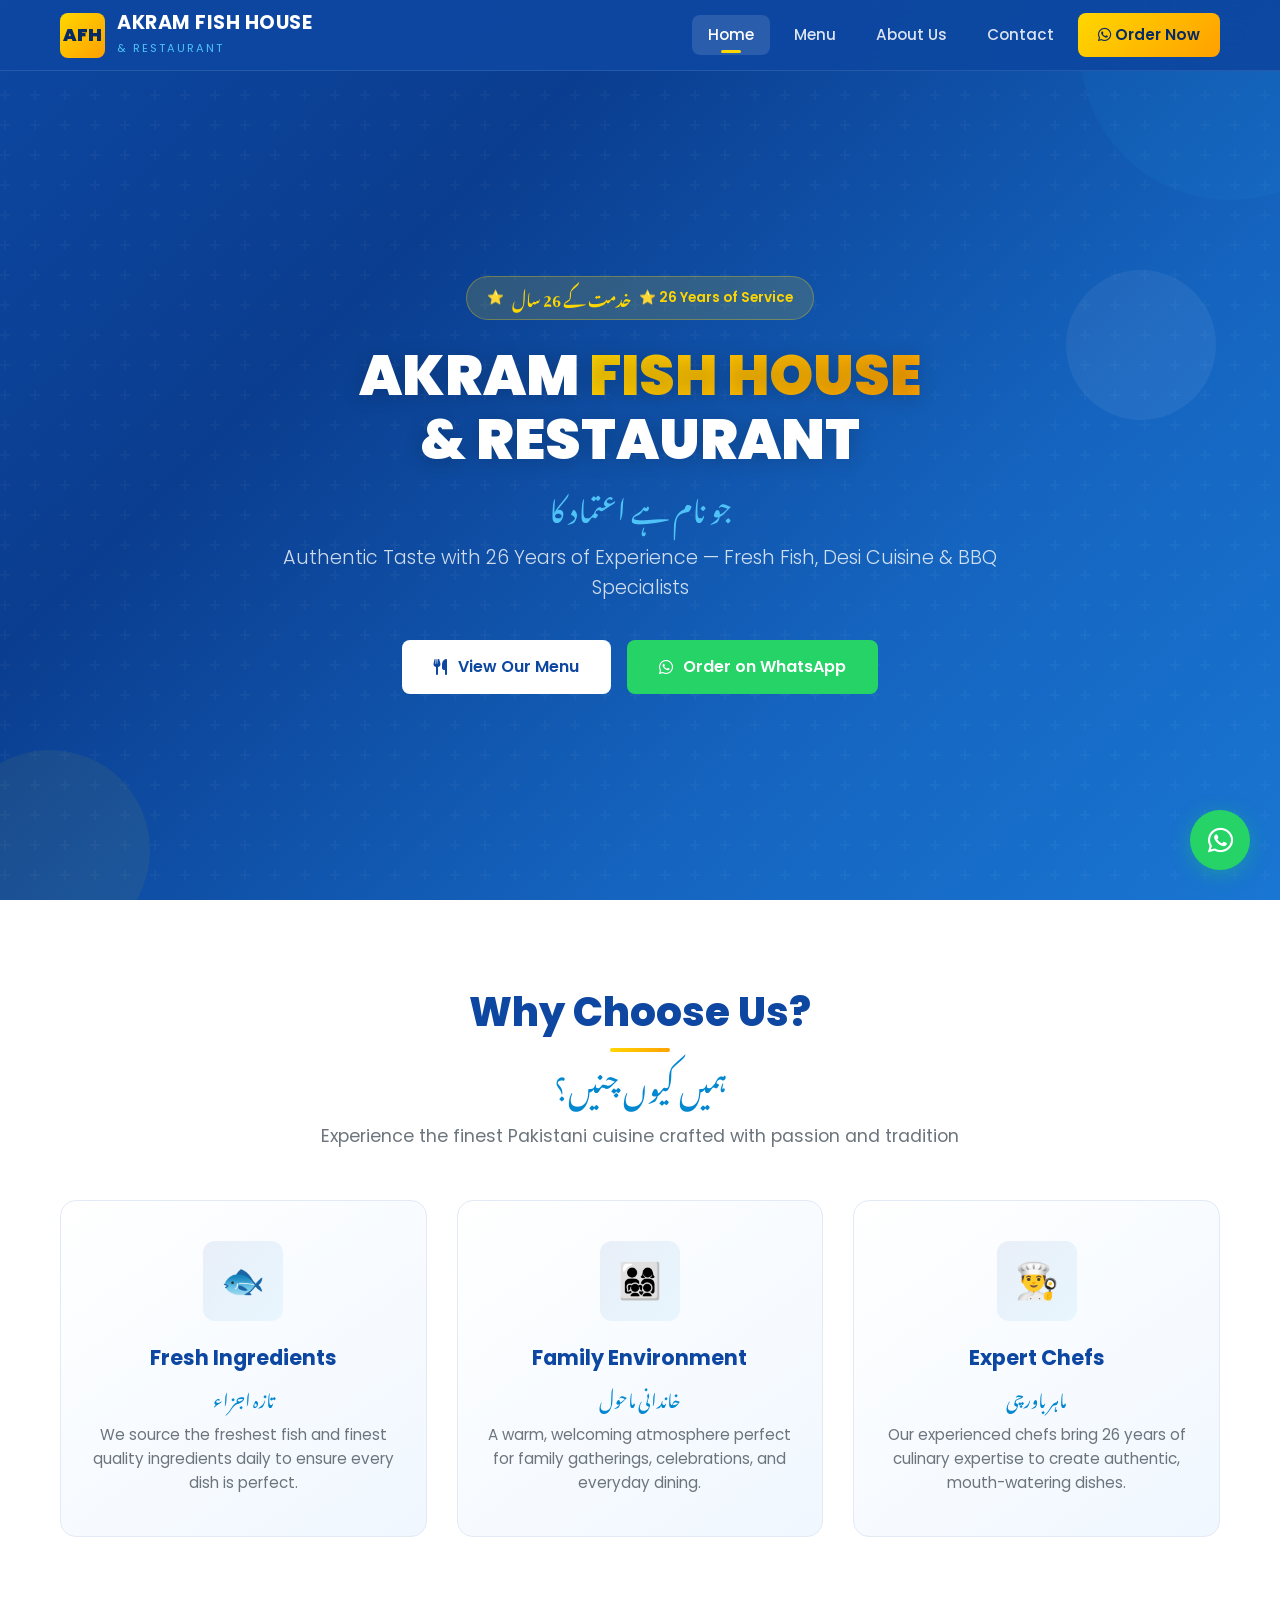
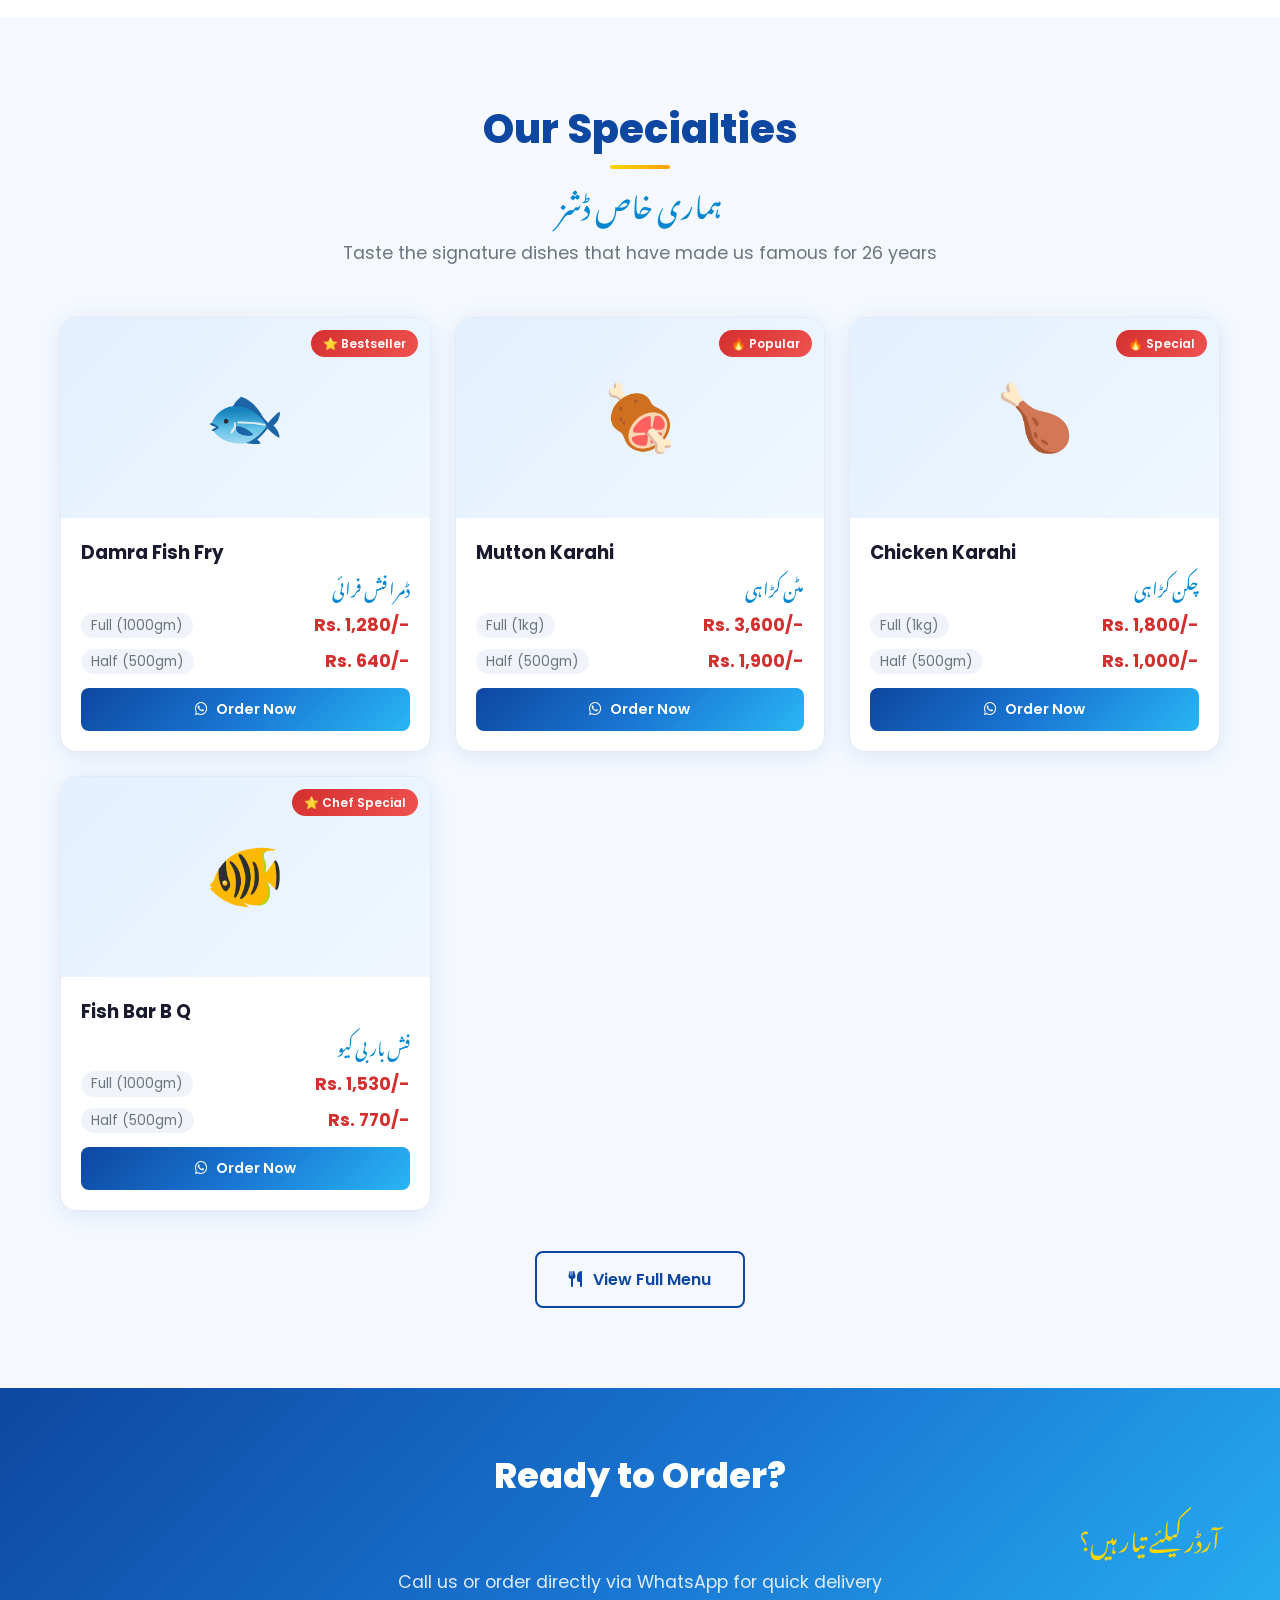
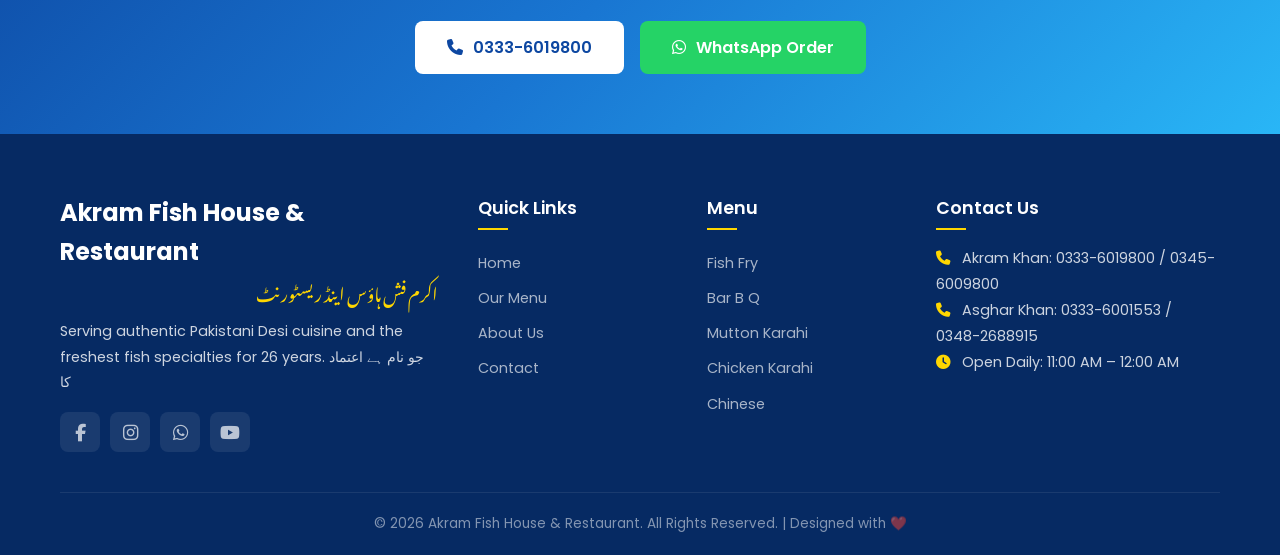
<file: index.html>
<!DOCTYPE html>
<html lang="en" dir="ltr">
<head>
  <meta charset="UTF-8">
  <meta name="viewport" content="width=device-width, initial-scale=1.0">
  <title>Akram Fish House & Restaurant | Authentic Pakistani Desi & Fish Cuisine</title>
  <meta name="description" content="Akram Fish House & Restaurant - 26 years of authentic Pakistani Desi food and fresh fish specialties. Serving Lahore's finest Fish Fry, BBQ, Karahi, and more.">
  <meta name="keywords" content="Akram Fish House, Pakistani Restaurant, Fish Fry, Desi Food, BBQ, Karahi, Lahore Restaurant">
  <link rel="stylesheet" href="css/style.css">
  <link rel="stylesheet" href="https://cdnjs.cloudflare.com/ajax/libs/font-awesome/6.5.1/css/all.min.css">
</head>
<body>

  <!-- Page Loader -->
  <div class="page-loader" id="pageLoader">
    <div class="loader-spinner"></div>
  </div>

  <!-- Navigation -->
  <nav class="navbar" id="navbar">
    <div class="container">
      <a href="index.html" class="nav-logo">
        <div class="logo-icon">AFH</div>
        <div class="logo-text">
          <h3>AKRAM FISH HOUSE</h3>
          <span>& Restaurant</span>
        </div>
      </a>

      <div class="nav-links" id="navLinks">
        <a href="index.html" class="active">Home</a>
        <a href="menu.html">Menu</a>
        <a href="about.html">About Us</a>
        <a href="contact.html">Contact</a>
        <a href="https://wa.me/923336019800?text=Hi!%20I%20want%20to%20place%20an%20order" target="_blank" class="nav-cta">
          <i class="fab fa-whatsapp"></i> Order Now
        </a>
      </div>

      <button class="hamburger" id="hamburger" aria-label="Toggle Menu">
        <span></span>
        <span></span>
        <span></span>
      </button>
    </div>
  </nav>

  <!-- Hero Section -->
  <section class="hero" id="hero">
    <div class="hero-decoration"></div>
    <div class="hero-decoration"></div>
    <div class="hero-decoration"></div>

    <div class="hero-content">
      <div class="hero-badge">
        ⭐ <span class="urdu-badge">خدمت کے 26 سال</span> ⭐ 26 Years of Service
      </div>

      <h1>AKRAM <span class="highlight">FISH HOUSE</span><br>& RESTAURANT</h1>

      <p class="hero-urdu-tagline">جو نام ہے اعتماد کا</p>
      <p class="hero-tagline">Authentic Taste with 26 Years of Experience — Fresh Fish, Desi Cuisine & BBQ Specialists</p>

      <div class="hero-buttons">
        <a href="menu.html" class="btn btn-primary">
          <i class="fas fa-utensils"></i> View Our Menu
        </a>
        <a href="https://wa.me/923336019800?text=Hi!%20I%20would%20like%20to%20place%20an%20order" target="_blank" class="btn btn-whatsapp">
          <i class="fab fa-whatsapp"></i> Order on WhatsApp
        </a>
      </div>
    </div>
  </section>

  <!-- Features Section -->
  <section class="features" id="features">
    <div class="container">
      <div class="section-title">
        <h2>Why Choose Us?</h2>
        <p class="urdu-title">ہمیں کیوں چنیں؟</p>
        <p>Experience the finest Pakistani cuisine crafted with passion and tradition</p>
      </div>

      <div class="features-grid">
        <!-- Feature 1 -->
        <div class="feature-card animate-on-scroll">
          <div class="feature-icon">
            <span>🐟</span>
          </div>
          <h3>Fresh Ingredients</h3>
          <p class="urdu-sub">تازہ اجزاء</p>
          <p>We source the freshest fish and finest quality ingredients daily to ensure every dish is perfect.</p>
        </div>

        <!-- Feature 2 -->
        <div class="feature-card animate-on-scroll">
          <div class="feature-icon">
            <span>👨‍👩‍👧‍👦</span>
          </div>
          <h3>Family Environment</h3>
          <p class="urdu-sub">خاندانی ماحول</p>
          <p>A warm, welcoming atmosphere perfect for family gatherings, celebrations, and everyday dining.</p>
        </div>

        <!-- Feature 3 -->
        <div class="feature-card animate-on-scroll">
          <div class="feature-icon">
            <span>👨‍🍳</span>
          </div>
          <h3>Expert Chefs</h3>
          <p class="urdu-sub">ماہر باورچی</p>
          <p>Our experienced chefs bring 26 years of culinary expertise to create authentic, mouth-watering dishes.</p>
        </div>
      </div>
    </div>
  </section>

  <!-- Featured Dishes Section -->
  <section class="featured-dishes" id="featured">
    <div class="container">
      <div class="section-title">
        <h2>Our Specialties</h2>
        <p class="urdu-title">ہماری خاص ڈشز</p>
        <p>Taste the signature dishes that have made us famous for 26 years</p>
      </div>

      <div class="dishes-grid">
        <!-- Dish 1 -->
        <div class="dish-card animate-on-scroll">
          <div class="dish-card-img">
            <span>🐟</span>
            <span class="dish-card-badge">⭐ Bestseller</span>
          </div>
          <div class="dish-card-body">
            <h3>Damra Fish Fry</h3>
            <p class="dish-urdu-name">ڈمرا فش فرائی</p>
            <div class="dish-price-row">
              <span class="dish-qty">Full (1000gm)</span>
              <span class="dish-price">Rs. 1,280/-</span>
            </div>
            <div class="dish-price-row">
              <span class="dish-qty">Half (500gm)</span>
              <span class="dish-price">Rs. 640/-</span>
            </div>
            <a href="https://wa.me/923336019800?text=I%20want%20to%20order%20Damra%20Fish%20Fry" target="_blank" class="order-btn">
              <i class="fab fa-whatsapp"></i> Order Now
            </a>
          </div>
        </div>

        <!-- Dish 2 -->
        <div class="dish-card animate-on-scroll">
          <div class="dish-card-img">
            <span>🍖</span>
            <span class="dish-card-badge">🔥 Popular</span>
          </div>
          <div class="dish-card-body">
            <h3>Mutton Karahi</h3>
            <p class="dish-urdu-name">مٹن کڑاہی</p>
            <div class="dish-price-row">
              <span class="dish-qty">Full (1kg)</span>
              <span class="dish-price">Rs. 3,600/-</span>
            </div>
            <div class="dish-price-row">
              <span class="dish-qty">Half (500gm)</span>
              <span class="dish-price">Rs. 1,900/-</span>
            </div>
            <a href="https://wa.me/923336019800?text=I%20want%20to%20order%20Mutton%20Karahi" target="_blank" class="order-btn">
              <i class="fab fa-whatsapp"></i> Order Now
            </a>
          </div>
        </div>

        <!-- Dish 3 -->
        <div class="dish-card animate-on-scroll">
          <div class="dish-card-img">
            <span>🍗</span>
            <span class="dish-card-badge">🔥 Special</span>
          </div>
          <div class="dish-card-body">
            <h3>Chicken Karahi</h3>
            <p class="dish-urdu-name">چکن کڑاہی</p>
            <div class="dish-price-row">
              <span class="dish-qty">Full (1kg)</span>
              <span class="dish-price">Rs. 1,800/-</span>
            </div>
            <div class="dish-price-row">
              <span class="dish-qty">Half (500gm)</span>
              <span class="dish-price">Rs. 1,000/-</span>
            </div>
            <a href="https://wa.me/923336019800?text=I%20want%20to%20order%20Chicken%20Karahi" target="_blank" class="order-btn">
              <i class="fab fa-whatsapp"></i> Order Now
            </a>
          </div>
        </div>

        <!-- Dish 4 -->
        <div class="dish-card animate-on-scroll">
          <div class="dish-card-img">
            <span>🐠</span>
            <span class="dish-card-badge">⭐ Chef Special</span>
          </div>
          <div class="dish-card-body">
            <h3>Fish Bar B Q</h3>
            <p class="dish-urdu-name">فش بار بی کیو</p>
            <div class="dish-price-row">
              <span class="dish-qty">Full (1000gm)</span>
              <span class="dish-price">Rs. 1,530/-</span>
            </div>
            <div class="dish-price-row">
              <span class="dish-qty">Half (500gm)</span>
              <span class="dish-price">Rs. 770/-</span>
            </div>
            <a href="https://wa.me/923336019800?text=I%20want%20to%20order%20Fish%20BBQ" target="_blank" class="order-btn">
              <i class="fab fa-whatsapp"></i> Order Now
            </a>
          </div>
        </div>
      </div>

      <div style="text-align: center; margin-top: 40px;">
        <a href="menu.html" class="btn btn-outline">
          <i class="fas fa-utensils"></i> View Full Menu
        </a>
      </div>
    </div>
  </section>

  <!-- CTA Section -->
  <section style="padding: 60px 0; background: var(--gradient-primary); text-align: center; color: white;">
    <div class="container">
      <h2 style="font-size: 2.2rem; font-weight: 800; margin-bottom: 8px;">Ready to Order?</h2>
      <p class="urdu" style="font-size: 1.5rem; color: var(--gold); margin-bottom: 8px;">آرڈر کیلئے تیار ہیں؟</p>
      <p style="font-size: 1.1rem; opacity: 0.85; margin-bottom: 24px;">Call us or order directly via WhatsApp for quick delivery</p>
      <div style="display: flex; gap: 16px; justify-content: center; flex-wrap: wrap;">
        <a href="tel:03336019800" class="btn btn-primary">
          <i class="fas fa-phone"></i> 0333-6019800
        </a>
        <a href="https://wa.me/923336019800?text=Hi!%20I%20would%20like%20to%20place%20an%20order" target="_blank" class="btn btn-whatsapp">
          <i class="fab fa-whatsapp"></i> WhatsApp Order
        </a>
      </div>
    </div>
  </section>

  <!-- Footer -->
  <footer class="footer">
    <div class="container">
      <div class="footer-grid">
        <!-- Brand -->
        <div class="footer-brand">
          <h3>Akram Fish House & Restaurant</h3>
          <p class="urdu-brand">اکرم فش ہاؤس اینڈ ریسٹورنٹ</p>
          <p>Serving authentic Pakistani Desi cuisine and the freshest fish specialties for 26 years. جو نام ہے اعتماد کا</p>
          <div class="footer-social">
            <a href="#" aria-label="Facebook"><i class="fab fa-facebook-f"></i></a>
            <a href="#" aria-label="Instagram"><i class="fab fa-instagram"></i></a>
            <a href="https://wa.me/923336019800" aria-label="WhatsApp"><i class="fab fa-whatsapp"></i></a>
            <a href="#" aria-label="YouTube"><i class="fab fa-youtube"></i></a>
          </div>
        </div>

        <!-- Quick Links -->
        <div class="footer-col">
          <h4>Quick Links</h4>
          <a href="index.html">Home</a>
          <a href="menu.html">Our Menu</a>
          <a href="about.html">About Us</a>
          <a href="contact.html">Contact</a>
        </div>

        <!-- Menu Categories -->
        <div class="footer-col">
          <h4>Menu</h4>
          <a href="menu.html#fish-fry">Fish Fry</a>
          <a href="menu.html#bar-b-q">Bar B Q</a>
          <a href="menu.html#mutton-karahi">Mutton Karahi</a>
          <a href="menu.html#chicken-karahi">Chicken Karahi</a>
          <a href="menu.html#chinese">Chinese</a>
        </div>

        <!-- Contact -->
        <div class="footer-col">
          <h4>Contact Us</h4>
          <p>
            <i class="fas fa-phone" style="color: var(--gold); margin-right: 8px;"></i>
            Akram Khan: 0333-6019800 / 0345-6009800<br>
            <i class="fas fa-phone" style="color: var(--gold); margin-right: 8px;"></i>
            Asghar Khan: 0333-6001553 / 0348-2688915<br>
            <i class="fas fa-clock" style="color: var(--gold); margin-right: 8px;"></i>
            Open Daily: 11:00 AM – 12:00 AM
          </p>
        </div>
      </div>

      <div class="footer-bottom">
        <p>&copy; 2026 Akram Fish House & Restaurant. All Rights Reserved. | Designed with ❤️</p>
      </div>
    </div>
  </footer>

  <!-- Floating WhatsApp Button -->
  <a href="https://wa.me/923336019800?text=Hi!%20I%20want%20to%20place%20an%20order" class="floating-whatsapp" target="_blank" aria-label="WhatsApp">
    <i class="fab fa-whatsapp"></i>
  </a>

  <!-- Scroll to Top -->
  <button class="scroll-top" id="scrollTop" aria-label="Scroll to top">
    <i class="fas fa-chevron-up"></i>
  </button>

  <script src="js/main.js"></script>
</body>
</html>
</file>
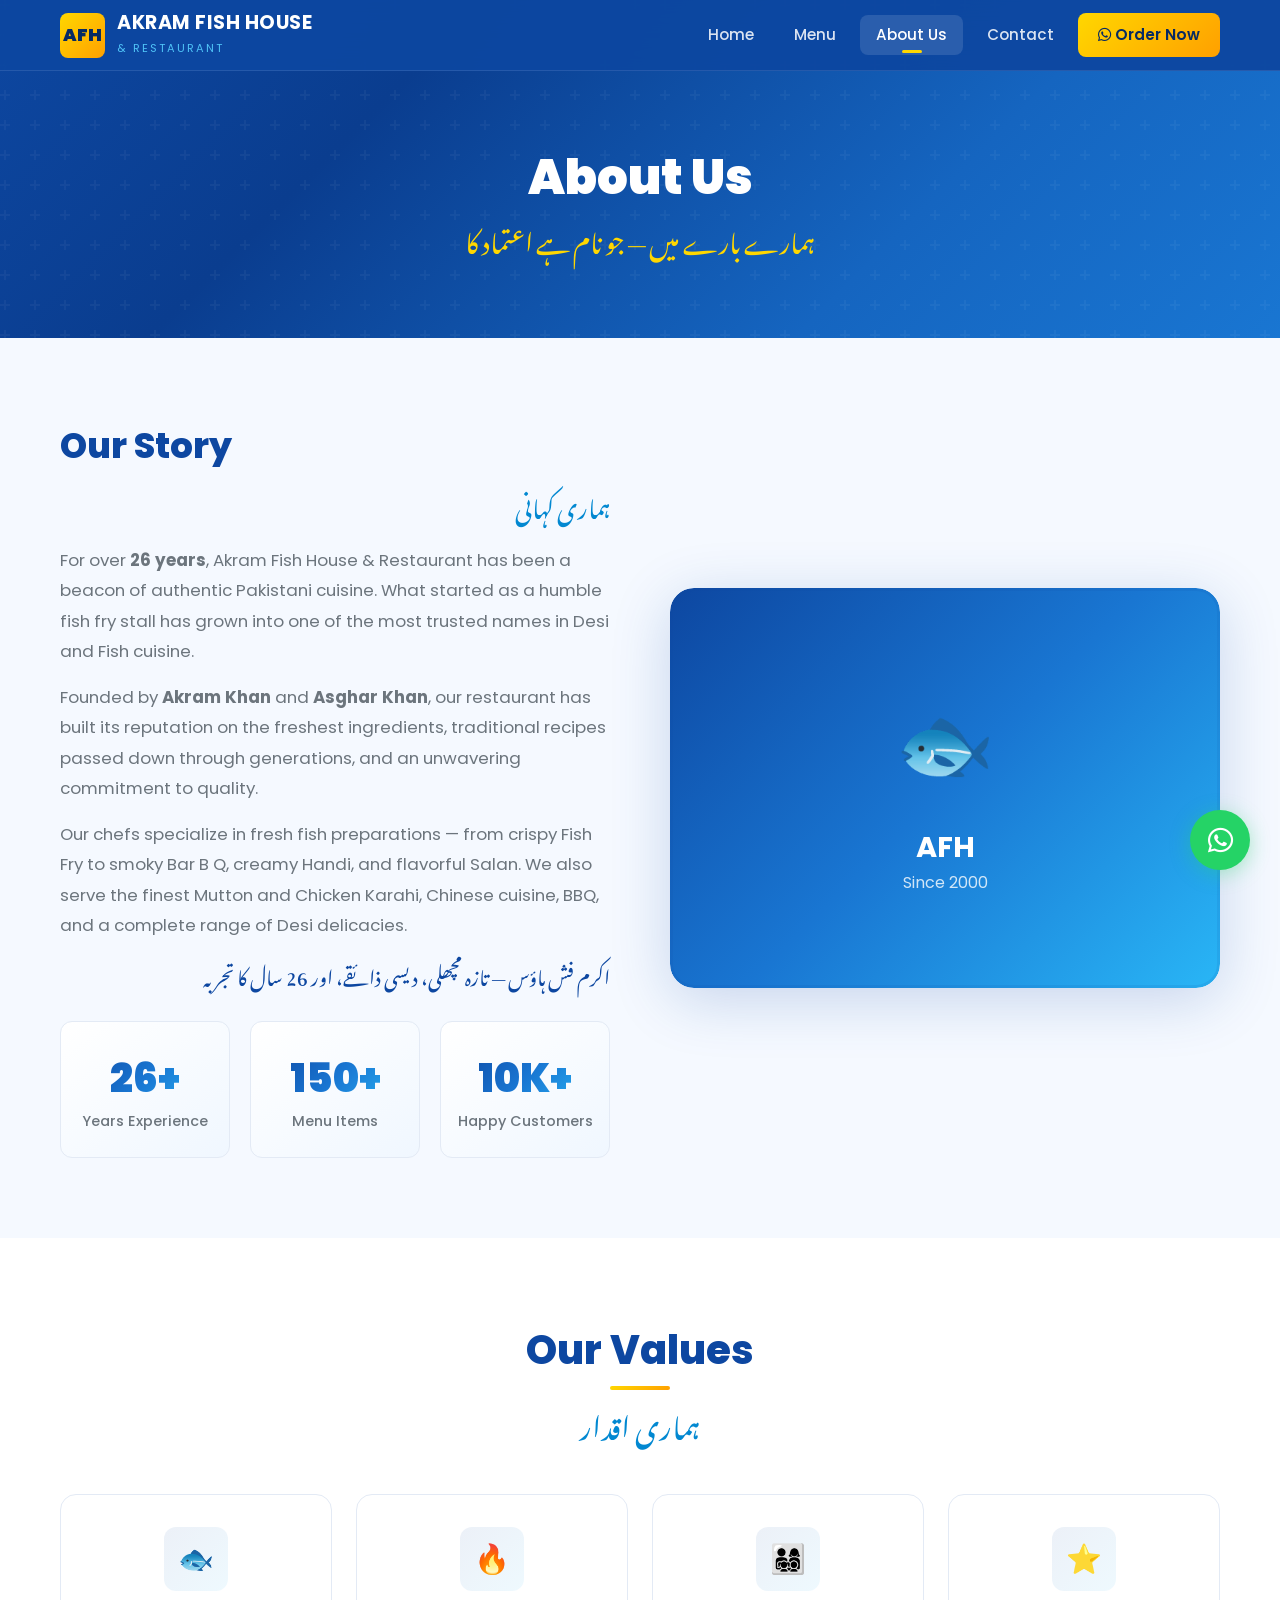
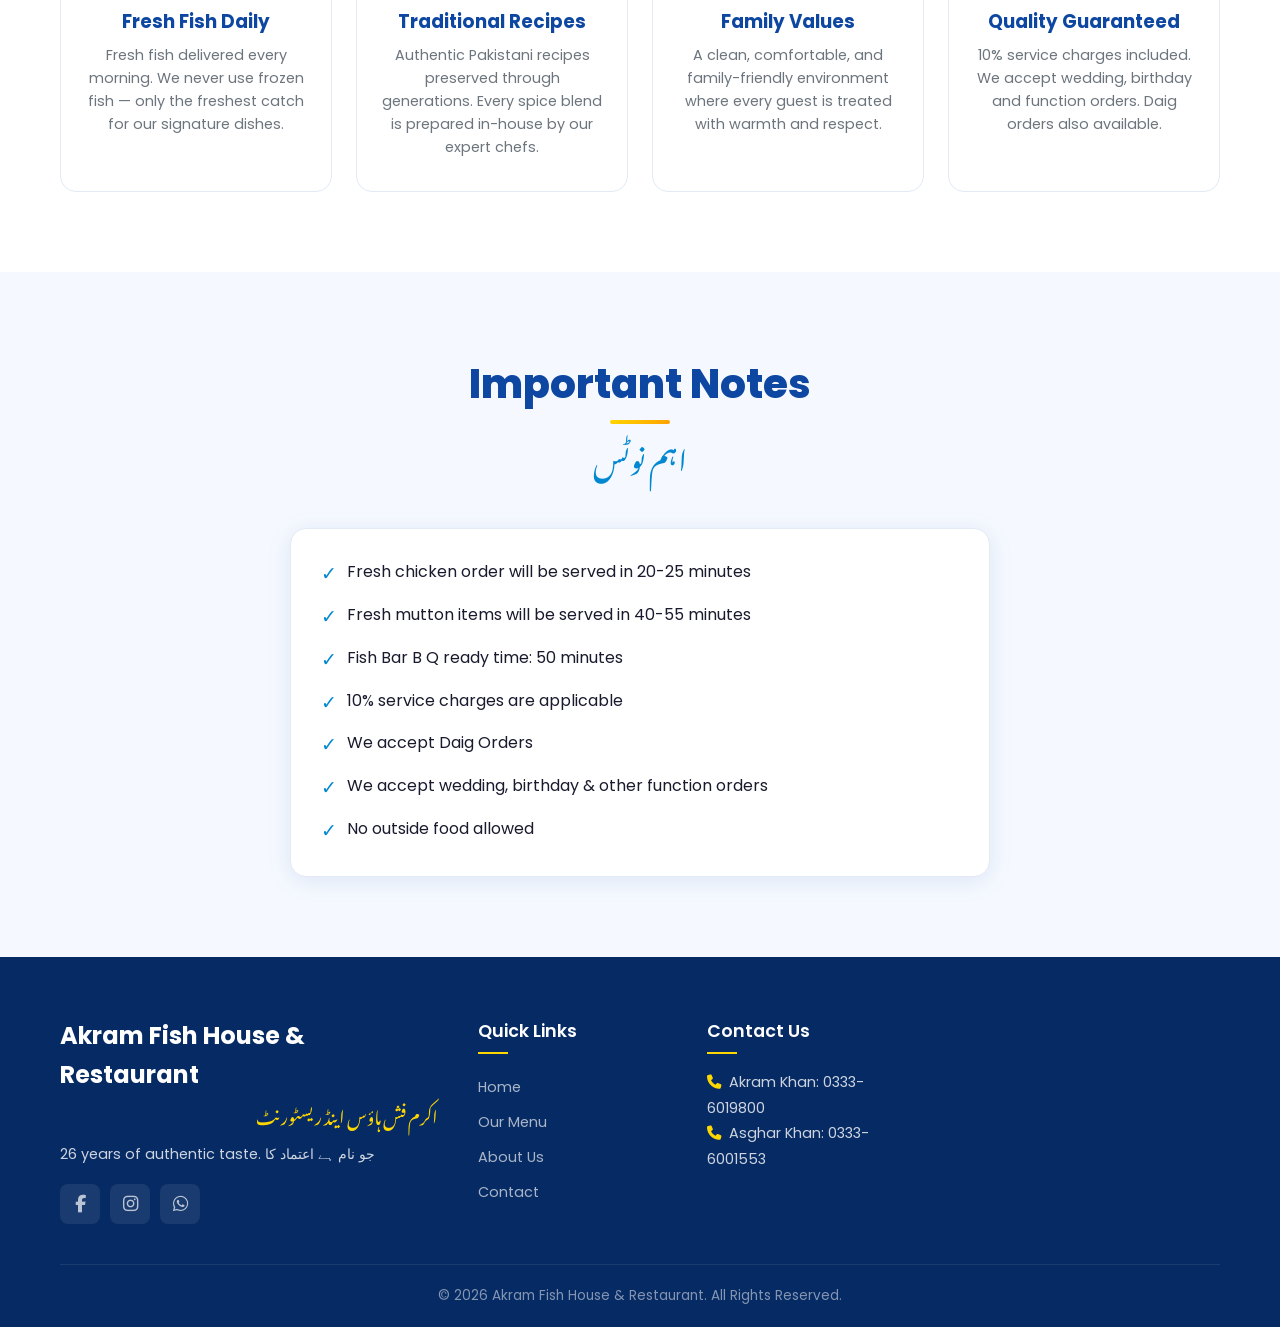
<file: about.html>
<!DOCTYPE html>
<html lang="en" dir="ltr">

<head>
    <meta charset="UTF-8">
    <meta name="viewport" content="width=device-width, initial-scale=1.0">
    <title>About Us | Akram Fish House & Restaurant</title>
    <meta name="description"
        content="Learn about Akram Fish House & Restaurant - 26 years of serving authentic Pakistani cuisine in Lahore.">
    <link rel="stylesheet" href="css/style.css">
    <link rel="stylesheet" href="https://cdnjs.cloudflare.com/ajax/libs/font-awesome/6.5.1/css/all.min.css">
</head>

<body>
    <div class="page-loader" id="pageLoader">
        <div class="loader-spinner"></div>
    </div>

    <!-- Navigation -->
    <nav class="navbar" id="navbar">
        <div class="container">
            <a href="index.html" class="nav-logo">
                <div class="logo-icon">AFH</div>
                <div class="logo-text">
                    <h3>AKRAM FISH HOUSE</h3><span>& Restaurant</span>
                </div>
            </a>
            <div class="nav-links" id="navLinks">
                <a href="index.html">Home</a>
                <a href="menu.html">Menu</a>
                <a href="about.html" class="active">About Us</a>
                <a href="contact.html">Contact</a>
                <a href="https://wa.me/923336019800?text=Hi!%20I%20want%20to%20place%20an%20order" target="_blank"
                    class="nav-cta"><i class="fab fa-whatsapp"></i> Order Now</a>
            </div>
            <button class="hamburger" id="hamburger"
                aria-label="Toggle Menu"><span></span><span></span><span></span></button>
        </div>
    </nav>

    <!-- About Hero -->
    <section class="about-hero">
        <h1>About Us</h1>
        <p class="hero-urdu-tagline">ہمارے بارے میں — جو نام ہے اعتماد کا</p>
    </section>

    <!-- Our Story -->
    <section class="about-section">
        <div class="container">
            <div class="about-grid">
                <div class="about-content animate-on-scroll">
                    <h2>Our Story</h2>
                    <p class="urdu-title">ہماری کہانی</p>
                    <p>For over <strong>26 years</strong>, Akram Fish House & Restaurant has been a beacon of authentic
                        Pakistani cuisine. What started as a humble fish fry stall has grown into one of the most
                        trusted names in Desi and Fish cuisine.</p>
                    <p>Founded by <strong>Akram Khan</strong> and <strong>Asghar Khan</strong>, our restaurant has built
                        its reputation on the freshest ingredients, traditional recipes passed down through generations,
                        and an unwavering commitment to quality.</p>
                    <p>Our chefs specialize in fresh fish preparations — from crispy Fish Fry to smoky Bar B Q, creamy
                        Handi, and flavorful Salan. We also serve the finest Mutton and Chicken Karahi, Chinese cuisine,
                        BBQ, and a complete range of Desi delicacies.</p>
                    <p class="urdu" style="font-size:1.2rem; color: var(--primary); margin-top:16px;">اکرم فش ہاؤس —
                        تازہ مچھلی، دیسی ذائقے، اور 26 سال کا تجربہ</p>

                    <div class="about-stats">
                        <div class="stat-card">
                            <div class="stat-number">26+</div>
                            <div class="stat-label">Years Experience</div>
                        </div>
                        <div class="stat-card">
                            <div class="stat-number">150+</div>
                            <div class="stat-label">Menu Items</div>
                        </div>
                        <div class="stat-card">
                            <div class="stat-number">10K+</div>
                            <div class="stat-label">Happy Customers</div>
                        </div>
                    </div>
                </div>
                <div class="about-image animate-on-scroll">
                    <div
                        style="width:100%; height:400px; background: var(--gradient-primary); display:flex; align-items:center; justify-content:center; flex-direction:column; color:white; border-radius:var(--radius-xl);">
                        <span style="font-size:5rem;">🐟</span>
                        <h3 style="font-size:1.8rem; margin-top:16px;">AFH</h3>
                        <p style="opacity:0.8;">Since 2000</p>
                    </div>
                </div>
            </div>
        </div>
    </section>

    <!-- Our Values -->
    <section class="about-section" style="background: var(--white);">
        <div class="container">
            <div class="section-title">
                <h2>Our Values</h2>
                <p class="urdu-title">ہماری اقدار</p>
            </div>
            <div class="values-grid">
                <div class="value-card animate-on-scroll">
                    <div class="value-icon">🐟</div>
                    <h3>Fresh Fish Daily</h3>
                    <p>Fresh fish delivered every morning. We never use frozen fish — only the freshest catch for our
                        signature dishes.</p>
                </div>
                <div class="value-card animate-on-scroll">
                    <div class="value-icon">🔥</div>
                    <h3>Traditional Recipes</h3>
                    <p>Authentic Pakistani recipes preserved through generations. Every spice blend is prepared in-house
                        by our expert chefs.</p>
                </div>
                <div class="value-card animate-on-scroll">
                    <div class="value-icon">👨‍👩‍👧‍👦</div>
                    <h3>Family Values</h3>
                    <p>A clean, comfortable, and family-friendly environment where every guest is treated with warmth
                        and respect.</p>
                </div>
                <div class="value-card animate-on-scroll">
                    <div class="value-icon">⭐</div>
                    <h3>Quality Guaranteed</h3>
                    <p>10% service charges included. We accept wedding, birthday and function orders. Daig orders also
                        available.</p>
                </div>
            </div>
        </div>
    </section>

    <!-- Notes Section -->
    <section class="about-section" style="background: var(--off-white);">
        <div class="container">
            <div class="section-title">
                <h2>Important Notes</h2>
                <p class="urdu-title">اہم نوٹس</p>
            </div>
            <div
                style="max-width:700px; margin:0 auto; background:var(--card-bg); padding:30px; border-radius:var(--radius-lg); border:1px solid var(--border-color); box-shadow:var(--shadow-card);">
                <ul style="display:flex; flex-direction:column; gap:12px;">
                    <li style="display:flex; align-items:flex-start; gap:10px;"><span
                            style="color:var(--sky-dark); font-size:1.2rem;">✓</span><span>Fresh chicken order will be
                            served in 20-25 minutes</span></li>
                    <li style="display:flex; align-items:flex-start; gap:10px;"><span
                            style="color:var(--sky-dark); font-size:1.2rem;">✓</span><span>Fresh mutton items will be
                            served in 40-55 minutes</span></li>
                    <li style="display:flex; align-items:flex-start; gap:10px;"><span
                            style="color:var(--sky-dark); font-size:1.2rem;">✓</span><span>Fish Bar B Q ready time: 50
                            minutes</span></li>
                    <li style="display:flex; align-items:flex-start; gap:10px;"><span
                            style="color:var(--sky-dark); font-size:1.2rem;">✓</span><span>10% service charges are
                            applicable</span></li>
                    <li style="display:flex; align-items:flex-start; gap:10px;"><span
                            style="color:var(--sky-dark); font-size:1.2rem;">✓</span><span>We accept Daig Orders</span>
                    </li>
                    <li style="display:flex; align-items:flex-start; gap:10px;"><span
                            style="color:var(--sky-dark); font-size:1.2rem;">✓</span><span>We accept wedding, birthday &
                            other function orders</span></li>
                    <li style="display:flex; align-items:flex-start; gap:10px;"><span
                            style="color:var(--sky-dark); font-size:1.2rem;">✓</span><span>No outside food
                            allowed</span></li>
                </ul>
            </div>
        </div>
    </section>

    <!-- Footer -->
    <footer class="footer">
        <div class="container">
            <div class="footer-grid">
                <div class="footer-brand">
                    <h3>Akram Fish House & Restaurant</h3>
                    <p class="urdu-brand">اکرم فش ہاؤس اینڈ ریسٹورنٹ</p>
                    <p>26 years of authentic taste. جو نام ہے اعتماد کا</p>
                    <div class="footer-social">
                        <a href="#"><i class="fab fa-facebook-f"></i></a>
                        <a href="#"><i class="fab fa-instagram"></i></a>
                        <a href="https://wa.me/923336019800"><i class="fab fa-whatsapp"></i></a>
                    </div>
                </div>
                <div class="footer-col">
                    <h4>Quick Links</h4><a href="index.html">Home</a><a href="menu.html">Our Menu</a><a
                        href="about.html">About Us</a><a href="contact.html">Contact</a>
                </div>
                <div class="footer-col">
                    <h4>Contact Us</h4>
                    <p><i class="fas fa-phone" style="color:var(--gold);margin-right:8px;"></i>Akram Khan:
                        0333-6019800<br><i class="fas fa-phone" style="color:var(--gold);margin-right:8px;"></i>Asghar
                        Khan: 0333-6001553</p>
                </div>
            </div>
            <div class="footer-bottom">
                <p>&copy; 2026 Akram Fish House & Restaurant. All Rights Reserved.</p>
            </div>
        </div>
    </footer>

    <a href="https://wa.me/923336019800?text=Hi!%20I%20want%20to%20place%20an%20order" class="floating-whatsapp"
        target="_blank"><i class="fab fa-whatsapp"></i></a>
    <button class="scroll-top" id="scrollTop"><i class="fas fa-chevron-up"></i></button>
    <script src="js/main.js"></script>
</body>

</html>
</file>
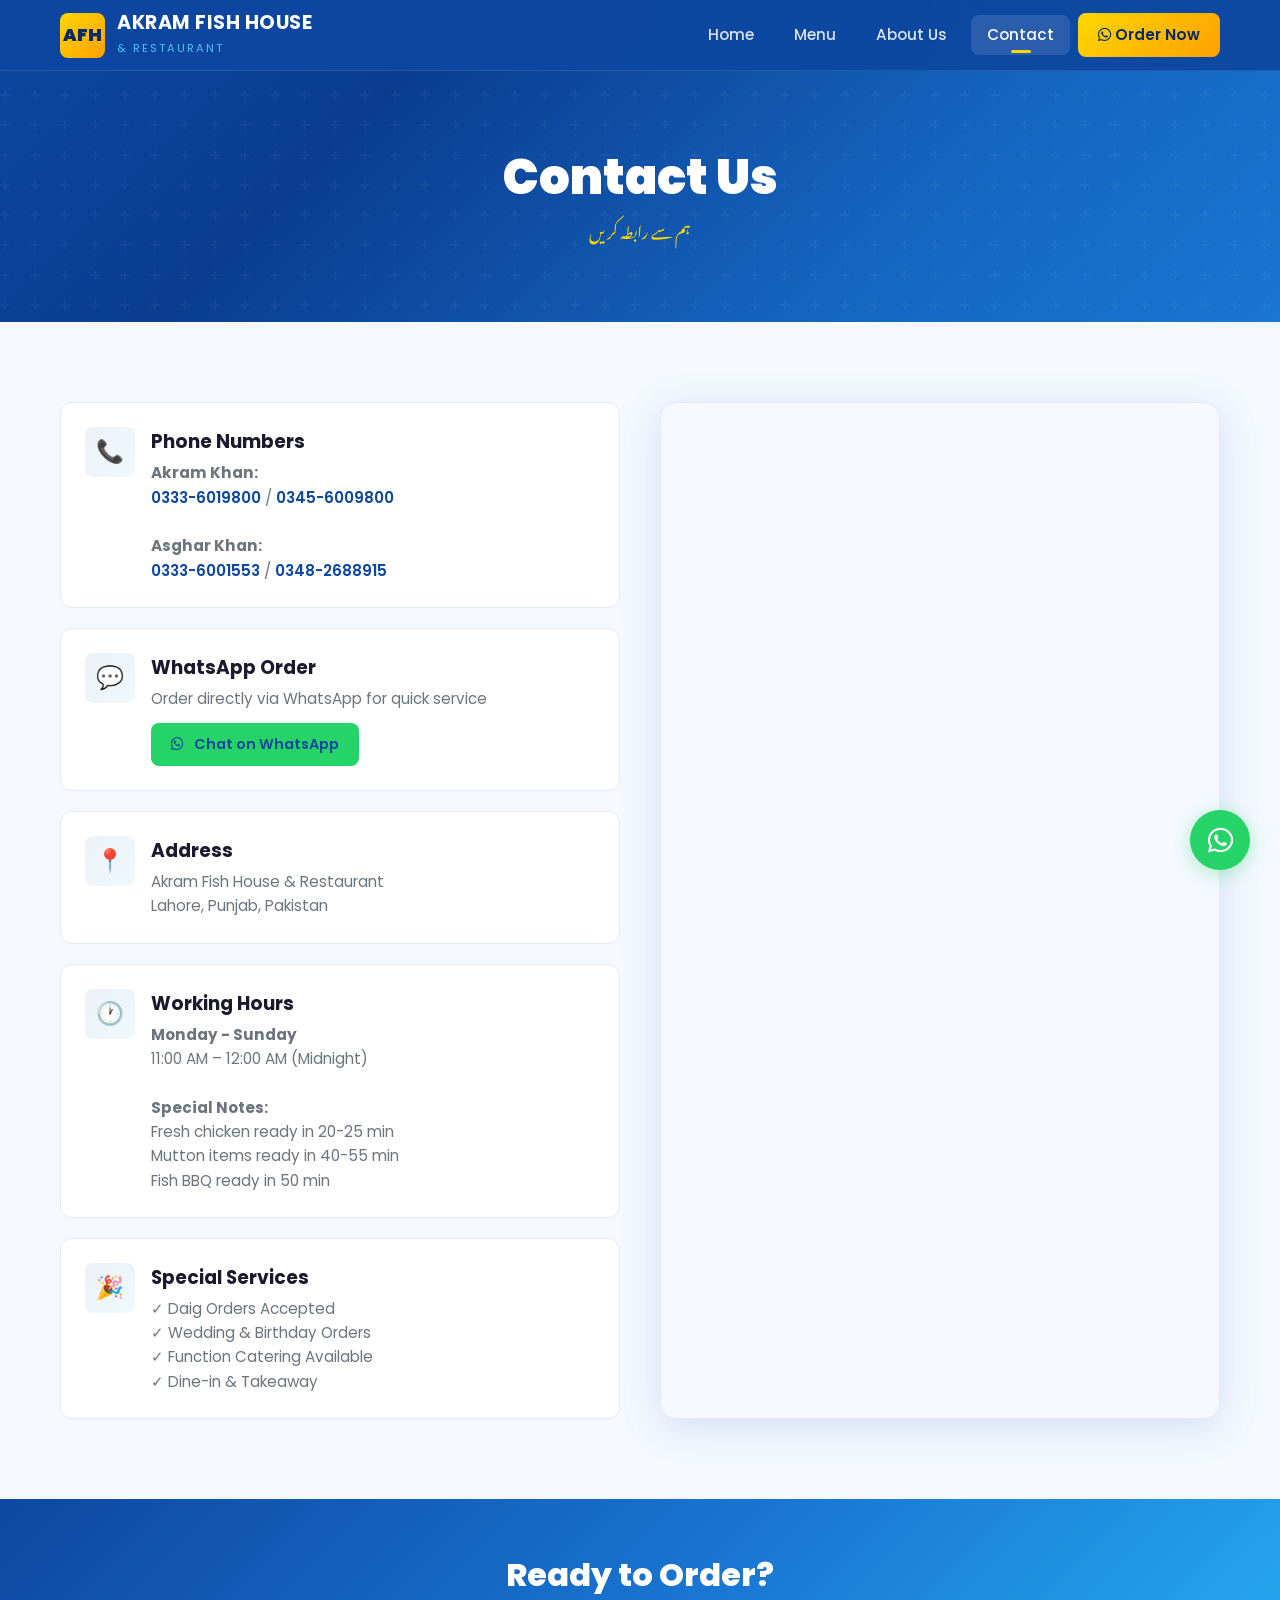
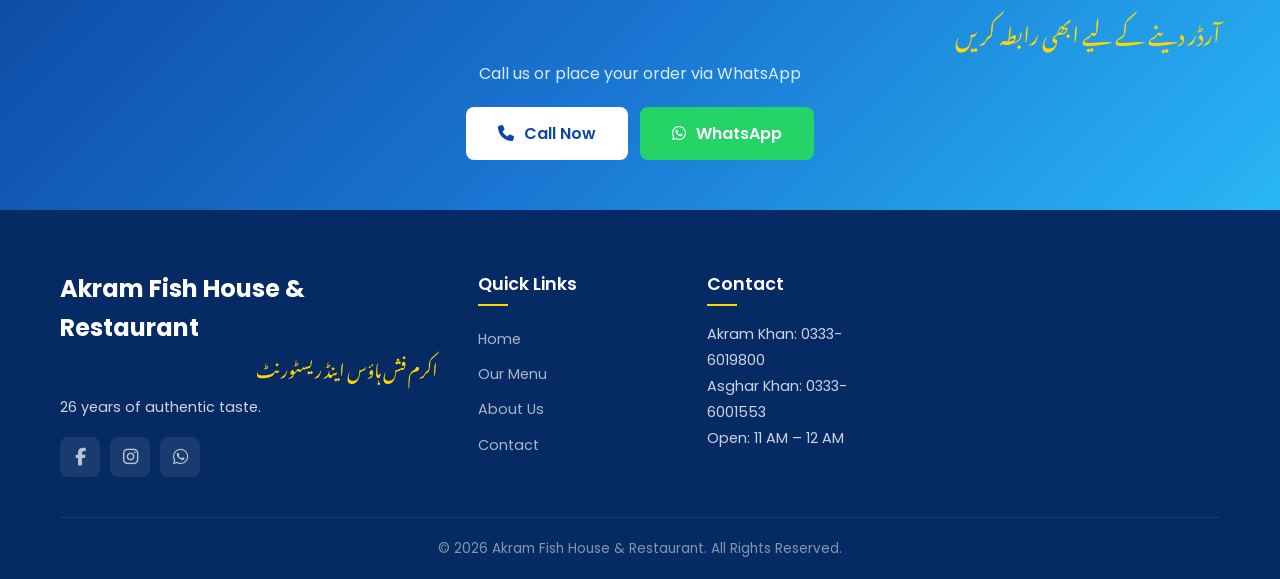
<file: contact.html>
<!DOCTYPE html>
<html lang="en" dir="ltr">

<head>
    <meta charset="UTF-8">
    <meta name="viewport" content="width=device-width, initial-scale=1.0">
    <title>Contact | Akram Fish House & Restaurant</title>
    <meta name="description"
        content="Contact Akram Fish House & Restaurant - Phone, WhatsApp, Address and Location Map.">
    <link rel="stylesheet" href="css/style.css">
    <link rel="stylesheet" href="https://cdnjs.cloudflare.com/ajax/libs/font-awesome/6.5.1/css/all.min.css">
</head>

<body>
    <div class="page-loader" id="pageLoader">
        <div class="loader-spinner"></div>
    </div>

    <!-- Navigation -->
    <nav class="navbar" id="navbar">
        <div class="container">
            <a href="index.html" class="nav-logo">
                <div class="logo-icon">AFH</div>
                <div class="logo-text">
                    <h3>AKRAM FISH HOUSE</h3><span>& Restaurant</span>
                </div>
            </a>
            <div class="nav-links" id="navLinks">
                <a href="index.html">Home</a>
                <a href="menu.html">Menu</a>
                <a href="about.html">About Us</a>
                <a href="contact.html" class="active">Contact</a>
                <a href="https://wa.me/923336019800?text=Hi!%20I%20want%20to%20place%20an%20order" target="_blank"
                    class="nav-cta"><i class="fab fa-whatsapp"></i> Order Now</a>
            </div>
            <button class="hamburger" id="hamburger"
                aria-label="Toggle Menu"><span></span><span></span><span></span></button>
        </div>
    </nav>

    <!-- Contact Hero -->
    <section class="contact-hero">
        <h1>Contact Us</h1>
        <p class="hero-urdu-tagline"
            style="font-family: 'Noto Nastaliq Urdu', serif; color: #FFD700; direction: rtl; position: relative;">ہم سے
            رابطہ کریں</p>
    </section>

    <!-- Contact Section -->
    <section class="contact-section">
        <div class="container">
            <div class="contact-grid">
                <!-- Left: Contact Cards -->
                <div class="contact-info-cards">
                    <!-- Phone -->
                    <div class="contact-card animate-on-scroll">
                        <div class="contact-card-icon">📞</div>
                        <div>
                            <h3>Phone Numbers</h3>
                            <p>
                                <strong>Akram Khan:</strong><br>
                                <a href="tel:03336019800">0333-6019800</a> / <a
                                    href="tel:03456009800">0345-6009800</a><br><br>
                                <strong>Asghar Khan:</strong><br>
                                <a href="tel:03336001553">0333-6001553</a> / <a href="tel:03482688915">0348-2688915</a>
                            </p>
                        </div>
                    </div>

                    <!-- WhatsApp -->
                    <div class="contact-card animate-on-scroll">
                        <div class="contact-card-icon">💬</div>
                        <div>
                            <h3>WhatsApp Order</h3>
                            <p>Order directly via WhatsApp for quick service</p>
                            <a href="https://wa.me/923336019800?text=Hi!%20I%20would%20like%20to%20place%20an%20order"
                                target="_blank" class="btn btn-whatsapp"
                                style="margin-top:12px; display:inline-flex; padding:10px 20px; font-size:0.9rem;">
                                <i class="fab fa-whatsapp"></i> Chat on WhatsApp
                            </a>
                        </div>
                    </div>

                    <!-- Address -->
                    <div class="contact-card animate-on-scroll">
                        <div class="contact-card-icon">📍</div>
                        <div>
                            <h3>Address</h3>
                            <p>Akram Fish House & Restaurant<br>Lahore, Punjab, Pakistan</p>
                        </div>
                    </div>

                    <!-- Working Hours -->
                    <div class="contact-card animate-on-scroll">
                        <div class="contact-card-icon">🕐</div>
                        <div>
                            <h3>Working Hours</h3>
                            <p>
                                <strong>Monday - Sunday</strong><br>
                                11:00 AM – 12:00 AM (Midnight)<br><br>
                                <strong>Special Notes:</strong><br>
                                Fresh chicken ready in 20-25 min<br>
                                Mutton items ready in 40-55 min<br>
                                Fish BBQ ready in 50 min
                            </p>
                        </div>
                    </div>

                    <!-- Services -->
                    <div class="contact-card animate-on-scroll">
                        <div class="contact-card-icon">🎉</div>
                        <div>
                            <h3>Special Services</h3>
                            <p>
                                ✓ Daig Orders Accepted<br>
                                ✓ Wedding & Birthday Orders<br>
                                ✓ Function Catering Available<br>
                                ✓ Dine-in & Takeaway
                            </p>
                        </div>
                    </div>
                </div>

                <!-- Right: Map -->
                <div class="contact-map animate-on-scroll">
                    <iframe
                        src="https://www.google.com/maps/embed?pb=!1m18!1m12!1m3!1d217887.98301740828!2d74.1726862!3d31.4826352!2m3!1f0!2f0!3f0!3m2!1i1024!2i768!4f13.1!3m3!1m2!1s0x39190483e58107d9%3A0xc23abe6ccc7e2462!2sLahore%2C%20Punjab%2C%20Pakistan!5e0!3m2!1sen!2s!4v1700000000000!5m2!1sen!2s"
                        width="100%" height="100%" style="border:0; min-height:500px;" allowfullscreen="" loading="lazy"
                        referrerpolicy="no-referrer-when-downgrade" title="Akram Fish House Location">
                    </iframe>
                </div>
            </div>
        </div>
    </section>

    <!-- CTA -->
    <section style="padding:50px 0; background: var(--gradient-primary); text-align:center; color:white;">
        <div class="container">
            <h2 style="font-size:2rem; font-weight:800; margin-bottom:8px;">Ready to Order?</h2>
            <p class="urdu" style="font-size:1.4rem; color:#FFD700; margin-bottom:8px;">آرڈر دینے کے لیے ابھی رابطہ کریں
            </p>
            <p style="opacity:0.85; margin-bottom:20px;">Call us or place your order via WhatsApp</p>
            <div style="display:flex; gap:12px; justify-content:center; flex-wrap:wrap;">
                <a href="tel:03336019800" class="btn btn-primary"><i class="fas fa-phone"></i> Call Now</a>
                <a href="https://wa.me/923336019800" target="_blank" class="btn btn-whatsapp"><i
                        class="fab fa-whatsapp"></i> WhatsApp</a>
            </div>
        </div>
    </section>

    <!-- Footer -->
    <footer class="footer">
        <div class="container">
            <div class="footer-grid">
                <div class="footer-brand">
                    <h3>Akram Fish House & Restaurant</h3>
                    <p class="urdu-brand">اکرم فش ہاؤس اینڈ ریسٹورنٹ</p>
                    <p>26 years of authentic taste.</p>
                    <div class="footer-social">
                        <a href="#"><i class="fab fa-facebook-f"></i></a>
                        <a href="#"><i class="fab fa-instagram"></i></a>
                        <a href="https://wa.me/923336019800"><i class="fab fa-whatsapp"></i></a>
                    </div>
                </div>
                <div class="footer-col">
                    <h4>Quick Links</h4><a href="index.html">Home</a><a href="menu.html">Our Menu</a><a
                        href="about.html">About Us</a><a href="contact.html">Contact</a>
                </div>
                <div class="footer-col">
                    <h4>Contact</h4>
                    <p>Akram Khan: 0333-6019800<br>Asghar Khan: 0333-6001553<br>Open: 11 AM – 12 AM</p>
                </div>
            </div>
            <div class="footer-bottom">
                <p>&copy; 2026 Akram Fish House & Restaurant. All Rights Reserved.</p>
            </div>
        </div>
    </footer>

    <a href="https://wa.me/923336019800" class="floating-whatsapp" target="_blank"><i class="fab fa-whatsapp"></i></a>
    <button class="scroll-top" id="scrollTop"><i class="fas fa-chevron-up"></i></button>
    <script src="js/main.js"></script>
</body>

</html>
</file>
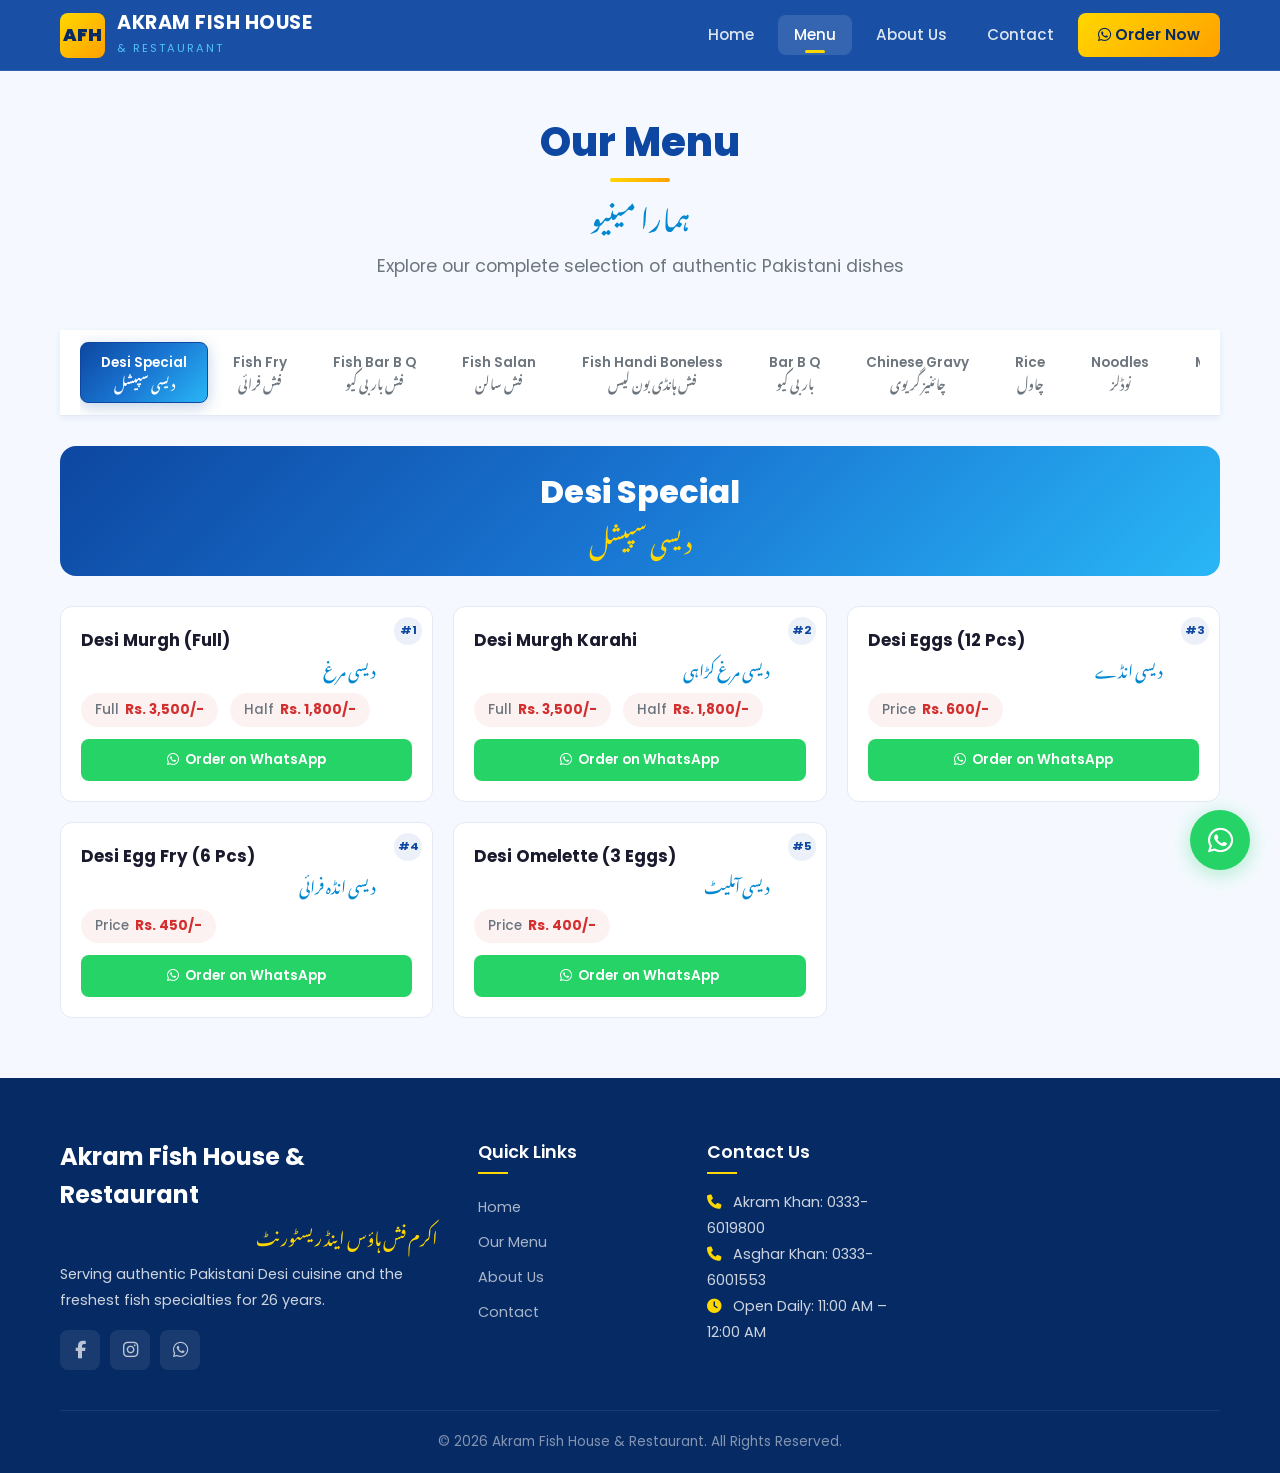
<file: menu.html>
<!DOCTYPE html>
<html lang="en" dir="ltr">

<head>
    <meta charset="UTF-8">
    <meta name="viewport" content="width=device-width, initial-scale=1.0">
    <title>Menu | Akram Fish House & Restaurant</title>
    <meta name="description"
        content="Explore our complete menu - Fish Fry, BBQ, Karahi, Chinese, Biryani and more. Fresh fish and authentic Desi cuisine.">
    <link rel="stylesheet" href="css/style.css">
    <link rel="stylesheet" href="https://cdnjs.cloudflare.com/ajax/libs/font-awesome/6.5.1/css/all.min.css">
</head>

<body>

    <!-- Page Loader -->
    <div class="page-loader" id="pageLoader">
        <div class="loader-spinner"></div>
    </div>

    <!-- Navigation -->
    <nav class="navbar" id="navbar">
        <div class="container">
            <a href="index.html" class="nav-logo">
                <div class="logo-icon">AFH</div>
                <div class="logo-text">
                    <h3>AKRAM FISH HOUSE</h3>
                    <span>& Restaurant</span>
                </div>
            </a>
            <div class="nav-links" id="navLinks">
                <a href="index.html">Home</a>
                <a href="menu.html" class="active">Menu</a>
                <a href="about.html">About Us</a>
                <a href="contact.html">Contact</a>
                <a href="https://wa.me/923336019800?text=Hi!%20I%20want%20to%20place%20an%20order" target="_blank"
                    class="nav-cta">
                    <i class="fab fa-whatsapp"></i> Order Now
                </a>
            </div>
            <button class="hamburger" id="hamburger" aria-label="Toggle Menu">
                <span></span><span></span><span></span>
            </button>
        </div>
    </nav>

    <!-- Menu Page -->
    <div class="menu-page">
        <div class="container">
            <!-- Page Title -->
            <div class="section-title" style="padding-top:20px;">
                <h2>Our Menu</h2>
                <p class="urdu-title">ہمارا مینیو</p>
                <p>Explore our complete selection of authentic Pakistani dishes</p>
            </div>

            <!-- Tabs -->
            <div class="menu-tabs-wrapper">
                <div class="container">
                    <div class="menu-tabs" id="menuTabs">
                        <!-- Tabs rendered by JS -->
                    </div>
                </div>
            </div>

            <!-- Menu Content Container -->
            <div id="menuContent">
                <!-- Rendered by JS -->
            </div>
        </div>
    </div>

    <!-- Footer -->
    <footer class="footer">
        <div class="container">
            <div class="footer-grid">
                <div class="footer-brand">
                    <h3>Akram Fish House & Restaurant</h3>
                    <p class="urdu-brand">اکرم فش ہاؤس اینڈ ریسٹورنٹ</p>
                    <p>Serving authentic Pakistani Desi cuisine and the freshest fish specialties for 26 years.</p>
                    <div class="footer-social">
                        <a href="#" aria-label="Facebook"><i class="fab fa-facebook-f"></i></a>
                        <a href="#" aria-label="Instagram"><i class="fab fa-instagram"></i></a>
                        <a href="https://wa.me/923336019800" aria-label="WhatsApp"><i class="fab fa-whatsapp"></i></a>
                    </div>
                </div>
                <div class="footer-col">
                    <h4>Quick Links</h4>
                    <a href="index.html">Home</a>
                    <a href="menu.html">Our Menu</a>
                    <a href="about.html">About Us</a>
                    <a href="contact.html">Contact</a>
                </div>
                <div class="footer-col">
                    <h4>Contact Us</h4>
                    <p>
                        <i class="fas fa-phone" style="color: var(--gold); margin-right: 8px;"></i>
                        Akram Khan: 0333-6019800<br>
                        <i class="fas fa-phone" style="color: var(--gold); margin-right: 8px;"></i>
                        Asghar Khan: 0333-6001553<br>
                        <i class="fas fa-clock" style="color: var(--gold); margin-right: 8px;"></i>
                        Open Daily: 11:00 AM – 12:00 AM
                    </p>
                </div>
            </div>
            <div class="footer-bottom">
                <p>&copy; 2026 Akram Fish House & Restaurant. All Rights Reserved.</p>
            </div>
        </div>
    </footer>

    <!-- Floating WhatsApp -->
    <a href="https://wa.me/923336019800?text=Hi!%20I%20want%20to%20place%20an%20order" class="floating-whatsapp"
        target="_blank" aria-label="WhatsApp">
        <i class="fab fa-whatsapp"></i>
    </a>
    <button class="scroll-top" id="scrollTop" aria-label="Scroll to top">
        <i class="fas fa-chevron-up"></i>
    </button>

    <script src="js/menu-data.js"></script>
    <script src="js/main.js"></script>
</body>

</html>
</file>
<file: css/style.css>
/* ============================================
   AKRAM FISH HOUSE & RESTAURANT
   CSS Design System
   ============================================ */

/* ---------- Google Fonts ---------- */
@import url('https://fonts.googleapis.com/css2?family=Poppins:wght@300;400;500;600;700;800;900&display=swap');
@import url('https://fonts.googleapis.com/css2?family=Noto+Nastaliq+Urdu:wght@400;500;600;700&display=swap');

/* ---------- CSS Custom Properties ---------- */
:root {
  /* Colors */
  --primary: #0D47A1;
  --primary-dark: #062a63;
  --primary-light: #1565C0;
  --sky: #29B6F6;
  --sky-light: #4FC3F7;
  --sky-dark: #0288D1;
  --white: #FFFFFF;
  --off-white: #F5F9FF;
  --red: #D32F2F;
  --red-light: #EF5350;
  --gold: #FFD700;
  --gold-dark: #FFA000;
  --text-dark: #1a1a2e;
  --text-muted: #6c757d;
  --text-light: #adb5bd;
  --border-color: #e3eaf5;
  --card-bg: #ffffff;
  --overlay: rgba(13, 71, 161, 0.85);

  /* Gradients */
  --gradient-primary: linear-gradient(135deg, #0D47A1 0%, #1976D2 50%, #29B6F6 100%);
  --gradient-hero: linear-gradient(135deg, #0D47A1 0%, #0a3d8f 30%, #1565C0 70%, #1976D2 100%);
  --gradient-card: linear-gradient(145deg, #ffffff 0%, #f0f7ff 100%);
  --gradient-gold: linear-gradient(135deg, #FFD700, #FFA000);
  --gradient-red: linear-gradient(135deg, #D32F2F, #EF5350);

  /* Shadows */
  --shadow-sm: 0 2px 8px rgba(13, 71, 161, 0.08);
  --shadow-md: 0 4px 20px rgba(13, 71, 161, 0.12);
  --shadow-lg: 0 8px 40px rgba(13, 71, 161, 0.15);
  --shadow-xl: 0 12px 60px rgba(13, 71, 161, 0.2);
  --shadow-card: 0 4px 24px rgba(13, 71, 161, 0.1);
  --shadow-hover: 0 8px 32px rgba(13, 71, 161, 0.18);

  /* Typography */
  --font-en: 'Poppins', sans-serif;
  --font-ur: 'Noto Nastaliq Urdu', serif;

  /* Spacing */
  --section-pad: 80px 0;
  --container-max: 1200px;

  /* Transitions */
  --transition: all 0.3s cubic-bezier(0.4, 0, 0.2, 1);
  --transition-slow: all 0.5s cubic-bezier(0.4, 0, 0.2, 1);

  /* Border Radius */
  --radius-sm: 8px;
  --radius-md: 12px;
  --radius-lg: 16px;
  --radius-xl: 24px;
  --radius-full: 50%;
}

/* ---------- Reset ---------- */
*,
*::before,
*::after {
  margin: 0;
  padding: 0;
  box-sizing: border-box;
}

html {
  scroll-behavior: smooth;
  font-size: 16px;
}

body {
  font-family: var(--font-en);
  color: var(--text-dark);
  background: var(--off-white);
  line-height: 1.6;
  overflow-x: hidden;
  -webkit-font-smoothing: antialiased;
}

a {
  text-decoration: none;
  color: inherit;
  transition: var(--transition);
}

ul { list-style: none; }
img { max-width: 100%; height: auto; display: block; }
button { cursor: pointer; border: none; font-family: inherit; }

/* Urdu text class */
.urdu {
  font-family: var(--font-ur);
  direction: rtl;
  text-align: right;
  line-height: 2;
}

/* ---------- Container ---------- */
.container {
  width: 100%;
  max-width: var(--container-max);
  margin: 0 auto;
  padding: 0 20px;
}

/* ---------- Section Titles ---------- */
.section-title {
  text-align: center;
  margin-bottom: 50px;
}

.section-title h2 {
  font-size: 2.5rem;
  font-weight: 800;
  color: var(--primary);
  margin-bottom: 8px;
  position: relative;
  display: inline-block;
}

.section-title h2::after {
  content: '';
  position: absolute;
  bottom: -8px;
  left: 50%;
  transform: translateX(-50%);
  width: 60px;
  height: 4px;
  background: var(--gradient-gold);
  border-radius: 2px;
}

.section-title .urdu-title {
  font-family: var(--font-ur);
  font-size: 1.8rem;
  color: var(--sky-dark);
  direction: rtl;
  margin-top: 8px;
}

.section-title p {
  color: var(--text-muted);
  font-size: 1.1rem;
  margin-top: 16px;
}

/* ============================================
   NAVIGATION
   ============================================ */
.navbar {
  position: fixed;
  top: 0;
  left: 0;
  right: 0;
  z-index: 1000;
  background: rgba(13, 71, 161, 0.95);
  backdrop-filter: blur(20px);
  -webkit-backdrop-filter: blur(20px);
  padding: 0;
  transition: var(--transition);
  border-bottom: 1px solid rgba(255, 255, 255, 0.1);
}

.navbar.scrolled {
  background: rgba(13, 71, 161, 0.98);
  box-shadow: 0 4px 30px rgba(0, 0, 0, 0.2);
}

.navbar .container {
  display: flex;
  align-items: center;
  justify-content: space-between;
  height: 70px;
}

.nav-logo {
  display: flex;
  align-items: center;
  gap: 12px;
}

.nav-logo .logo-icon {
  width: 45px;
  height: 45px;
  background: var(--gradient-gold);
  border-radius: var(--radius-sm);
  display: flex;
  align-items: center;
  justify-content: center;
  font-weight: 900;
  font-size: 1.1rem;
  color: var(--primary-dark);
}

.nav-logo .logo-text {
  color: var(--white);
}

.nav-logo .logo-text h3 {
  font-size: 1.2rem;
  font-weight: 700;
  line-height: 1.2;
  letter-spacing: 0.5px;
}

.nav-logo .logo-text span {
  font-size: 0.7rem;
  color: var(--sky-light);
  letter-spacing: 2px;
  text-transform: uppercase;
}

.nav-links {
  display: flex;
  align-items: center;
  gap: 8px;
}

.nav-links a {
  color: rgba(255, 255, 255, 0.85);
  font-weight: 500;
  font-size: 0.95rem;
  padding: 8px 16px;
  border-radius: var(--radius-sm);
  position: relative;
  transition: var(--transition);
}

.nav-links a:hover,
.nav-links a.active {
  color: var(--white);
  background: rgba(255, 255, 255, 0.12);
}

.nav-links a.active::after {
  content: '';
  position: absolute;
  bottom: 2px;
  left: 50%;
  transform: translateX(-50%);
  width: 20px;
  height: 3px;
  background: var(--gold);
  border-radius: 2px;
}

.nav-cta {
  background: var(--gradient-gold);
  color: var(--primary-dark) !important;
  font-weight: 600 !important;
  padding: 10px 20px !important;
  border-radius: var(--radius-sm) !important;
}

.nav-cta:hover {
  transform: translateY(-2px);
  box-shadow: 0 4px 15px rgba(255, 215, 0, 0.4);
  background: var(--gradient-gold) !important;
}

/* Hamburger Menu */
.hamburger {
  display: none;
  flex-direction: column;
  gap: 5px;
  background: none;
  padding: 8px;
}

.hamburger span {
  width: 25px;
  height: 2.5px;
  background: var(--white);
  border-radius: 2px;
  transition: var(--transition);
}

.hamburger.active span:nth-child(1) {
  transform: rotate(45deg) translate(5px, 5px);
}
.hamburger.active span:nth-child(2) {
  opacity: 0;
}
.hamburger.active span:nth-child(3) {
  transform: rotate(-45deg) translate(5px, -5px);
}

/* ============================================
   HERO SECTION
   ============================================ */
.hero {
  min-height: 100vh;
  display: flex;
  align-items: center;
  justify-content: center;
  background: var(--gradient-hero);
  position: relative;
  overflow: hidden;
  padding-top: 70px;
}

.hero::before {
  content: '';
  position: absolute;
  inset: 0;
  background: url("data:image/svg+xml,%3Csvg width='60' height='60' viewBox='0 0 60 60' xmlns='http://www.w3.org/2000/svg'%3E%3Cg fill='none' fill-rule='evenodd'%3E%3Cg fill='%23ffffff' fill-opacity='0.03'%3E%3Cpath d='M36 34v-4h-2v4h-4v2h4v4h2v-4h4v-2h-4zm0-30V0h-2v4h-4v2h4v4h2V6h4V4h-4zM6 34v-4H4v4H0v2h4v4h2v-4h4v-2H6zM6 4V0H4v4H0v2h4v4h2V6h4V4H6z'/%3E%3C/g%3E%3C/g%3E%3C/svg%3E");
}

/* Decorative fish shapes */
.hero-decoration {
  position: absolute;
  border-radius: 50%;
  opacity: 0.06;
  animation: float 8s ease-in-out infinite;
}

.hero-decoration:nth-child(1) {
  width: 300px;
  height: 300px;
  background: var(--sky);
  top: -100px;
  right: -100px;
  animation-delay: 0s;
}

.hero-decoration:nth-child(2) {
  width: 200px;
  height: 200px;
  background: var(--gold);
  bottom: -50px;
  left: -50px;
  animation-delay: 2s;
}

.hero-decoration:nth-child(3) {
  width: 150px;
  height: 150px;
  background: var(--white);
  top: 30%;
  right: 5%;
  animation-delay: 4s;
}

@keyframes float {
  0%, 100% { transform: translateY(0) rotate(0deg); }
  50% { transform: translateY(-30px) rotate(5deg); }
}

.hero-content {
  text-align: center;
  position: relative;
  z-index: 2;
  max-width: 800px;
  padding: 0 20px;
}

.hero-badge {
  display: inline-flex;
  align-items: center;
  gap: 8px;
  background: rgba(255, 215, 0, 0.15);
  border: 1px solid rgba(255, 215, 0, 0.3);
  color: var(--gold);
  padding: 8px 20px;
  border-radius: 50px;
  font-size: 0.85rem;
  font-weight: 600;
  margin-bottom: 24px;
  animation: fadeInDown 0.8s ease;
}

.hero-badge .urdu-badge {
  font-family: var(--font-ur);
  font-size: 1rem;
}

.hero h1 {
  font-size: 3.5rem;
  font-weight: 900;
  color: var(--white);
  line-height: 1.15;
  margin-bottom: 8px;
  animation: fadeInUp 0.8s ease 0.2s both;
  text-shadow: 0 2px 20px rgba(0, 0, 0, 0.2);
}

.hero h1 .highlight {
  background: var(--gradient-gold);
  -webkit-background-clip: text;
  background-clip: text;
  -webkit-text-fill-color: transparent;
}

.hero .hero-urdu-tagline {
  font-family: var(--font-ur);
  font-size: 1.8rem;
  color: var(--sky-light);
  direction: rtl;
  margin-bottom: 16px;
  animation: fadeInUp 0.8s ease 0.3s both;
}

.hero .hero-tagline {
  font-size: 1.2rem;
  color: rgba(255, 255, 255, 0.8);
  font-weight: 300;
  margin-bottom: 36px;
  animation: fadeInUp 0.8s ease 0.4s both;
}

.hero-buttons {
  display: flex;
  gap: 16px;
  justify-content: center;
  flex-wrap: wrap;
  animation: fadeInUp 0.8s ease 0.5s both;
}

/* Buttons */
.btn {
  display: inline-flex;
  align-items: center;
  gap: 10px;
  padding: 14px 32px;
  border-radius: var(--radius-sm);
  font-weight: 600;
  font-size: 1rem;
  transition: var(--transition);
  position: relative;
  overflow: hidden;
}

.btn-primary {
  background: var(--white);
  color: var(--primary);
}

.btn-primary:hover {
  transform: translateY(-3px);
  box-shadow: 0 8px 30px rgba(255, 255, 255, 0.25);
}

.btn-whatsapp {
  background: #25D366;
  color: var(--white);
}

.btn-whatsapp:hover {
  background: #20bd5a;
  transform: translateY(-3px);
  box-shadow: 0 8px 30px rgba(37, 211, 102, 0.35);
}

.btn-outline {
  border: 2px solid var(--primary);
  color: var(--primary);
  background: transparent;
}

.btn-outline:hover {
  background: var(--primary);
  color: var(--white);
  transform: translateY(-2px);
}

.btn-gold {
  background: var(--gradient-gold);
  color: var(--primary-dark);
  font-weight: 700;
}

.btn-gold:hover {
  transform: translateY(-3px);
  box-shadow: 0 8px 30px rgba(255, 215, 0, 0.35);
}

.btn-red {
  background: var(--gradient-red);
  color: var(--white);
}

.btn-red:hover {
  transform: translateY(-3px);
  box-shadow: 0 8px 30px rgba(211, 47, 47, 0.35);
}

/* Animations */
@keyframes fadeInUp {
  from { opacity: 0; transform: translateY(30px); }
  to { opacity: 1; transform: translateY(0); }
}

@keyframes fadeInDown {
  from { opacity: 0; transform: translateY(-20px); }
  to { opacity: 1; transform: translateY(0); }
}

@keyframes fadeIn {
  from { opacity: 0; }
  to { opacity: 1; }
}

@keyframes slideInLeft {
  from { opacity: 0; transform: translateX(-40px); }
  to { opacity: 1; transform: translateX(0); }
}

@keyframes slideInRight {
  from { opacity: 0; transform: translateX(40px); }
  to { opacity: 1; transform: translateX(0); }
}

@keyframes scaleIn {
  from { opacity: 0; transform: scale(0.9); }
  to { opacity: 1; transform: scale(1); }
}

@keyframes pulse {
  0%, 100% { transform: scale(1); }
  50% { transform: scale(1.05); }
}

/* ============================================
   FEATURES SECTION
   ============================================ */
.features {
  padding: var(--section-pad);
  background: var(--white);
}

.features-grid {
  display: grid;
  grid-template-columns: repeat(3, 1fr);
  gap: 30px;
}

.feature-card {
  text-align: center;
  padding: 40px 30px;
  background: var(--gradient-card);
  border-radius: var(--radius-lg);
  border: 1px solid var(--border-color);
  transition: var(--transition);
  position: relative;
  overflow: hidden;
}

.feature-card::before {
  content: '';
  position: absolute;
  top: 0;
  left: 0;
  right: 0;
  height: 4px;
  background: var(--gradient-primary);
  transform: scaleX(0);
  transition: var(--transition);
}

.feature-card:hover {
  transform: translateY(-8px);
  box-shadow: var(--shadow-lg);
}

.feature-card:hover::before {
  transform: scaleX(1);
}

.feature-icon {
  width: 80px;
  height: 80px;
  margin: 0 auto 20px;
  background: linear-gradient(135deg, rgba(13, 71, 161, 0.08), rgba(41, 182, 246, 0.08));
  border-radius: var(--radius-md);
  display: flex;
  align-items: center;
  justify-content: center;
  font-size: 2.2rem;
  transition: var(--transition);
}

.feature-card:hover .feature-icon {
  background: var(--gradient-primary);
  transform: scale(1.1) rotate(5deg);
}

.feature-card:hover .feature-icon span {
  filter: brightness(10);
}

.feature-card h3 {
  font-size: 1.3rem;
  font-weight: 700;
  color: var(--primary);
  margin-bottom: 8px;
}

.feature-card .urdu-sub {
  font-family: var(--font-ur);
  color: var(--sky-dark);
  font-size: 1.1rem;
  direction: rtl;
  margin-bottom: 12px;
}

.feature-card p {
  color: var(--text-muted);
  font-size: 0.95rem;
}

/* ============================================
   FEATURED DISHES
   ============================================ */
.featured-dishes {
  padding: var(--section-pad);
  background: var(--off-white);
}

.dishes-grid {
  display: grid;
  grid-template-columns: repeat(auto-fill, minmax(280px, 1fr));
  gap: 24px;
}

.dish-card {
  background: var(--card-bg);
  border-radius: var(--radius-lg);
  overflow: hidden;
  box-shadow: var(--shadow-card);
  transition: var(--transition);
  border: 1px solid var(--border-color);
}

.dish-card:hover {
  transform: translateY(-6px);
  box-shadow: var(--shadow-hover);
}

.dish-card-img {
  width: 100%;
  height: 200px;
  background: linear-gradient(135deg, #e3f0ff, #f0f7ff);
  display: flex;
  align-items: center;
  justify-content: center;
  font-size: 4rem;
  position: relative;
  overflow: hidden;
}

.dish-card-img img {
  width: 100%;
  height: 100%;
  object-fit: cover;
  transition: var(--transition-slow);
}

.dish-card:hover .dish-card-img img {
  transform: scale(1.08);
}

.dish-card-badge {
  position: absolute;
  top: 12px;
  right: 12px;
  background: var(--gradient-red);
  color: var(--white);
  padding: 4px 12px;
  border-radius: 50px;
  font-size: 0.75rem;
  font-weight: 600;
}

.dish-card-body {
  padding: 20px;
}

.dish-card-body h3 {
  font-size: 1.15rem;
  font-weight: 700;
  color: var(--text-dark);
  margin-bottom: 4px;
}

.dish-card-body .dish-urdu-name {
  font-family: var(--font-ur);
  font-size: 1.1rem;
  color: var(--sky-dark);
  direction: rtl;
  text-align: right;
  margin-bottom: 12px;
}

.dish-price-row {
  display: flex;
  justify-content: space-between;
  align-items: center;
  margin-bottom: 8px;
}

.dish-price {
  font-weight: 700;
  color: var(--red);
  font-size: 1.1rem;
}

.dish-qty {
  font-size: 0.85rem;
  color: var(--text-muted);
  background: rgba(13, 71, 161, 0.06);
  padding: 2px 10px;
  border-radius: 50px;
}

.dish-card-body .order-btn {
  width: 100%;
  margin-top: 12px;
  padding: 10px;
  background: var(--gradient-primary);
  color: var(--white);
  border-radius: var(--radius-sm);
  font-weight: 600;
  font-size: 0.9rem;
  display: flex;
  align-items: center;
  justify-content: center;
  gap: 8px;
  transition: var(--transition);
}

.dish-card-body .order-btn:hover {
  transform: translateY(-2px);
  box-shadow: 0 4px 15px rgba(13, 71, 161, 0.3);
}

/* ============================================
   MENU PAGE - TABS
   ============================================ */
.menu-page {
  padding-top: 90px;
  padding-bottom: 60px;
  min-height: 100vh;
}

.menu-tabs-wrapper {
  position: sticky;
  top: 70px;
  z-index: 100;
  background: var(--white);
  border-bottom: 1px solid var(--border-color);
  box-shadow: var(--shadow-sm);
  margin-bottom: 30px;
}

.menu-tabs {
  display: flex;
  gap: 4px;
  padding: 12px 0;
  overflow-x: auto;
  scrollbar-width: none;
  -ms-overflow-style: none;
}

.menu-tabs::-webkit-scrollbar {
  display: none;
}

.menu-tab {
  flex-shrink: 0;
  padding: 10px 20px;
  border-radius: var(--radius-sm);
  font-weight: 600;
  font-size: 0.85rem;
  color: var(--text-muted);
  background: transparent;
  transition: var(--transition);
  white-space: nowrap;
  border: 1px solid transparent;
}

.menu-tab:hover {
  color: var(--primary);
  background: rgba(13, 71, 161, 0.06);
}

.menu-tab.active {
  background: var(--gradient-primary);
  color: var(--white);
  border-color: var(--primary);
  box-shadow: 0 4px 15px rgba(13, 71, 161, 0.25);
}

.menu-tab .tab-urdu {
  font-family: var(--font-ur);
  display: block;
  font-size: 0.8rem;
  direction: rtl;
  line-height: 1.5;
}

/* Menu Content */
.menu-tab-content {
  display: none;
  animation: fadeIn 0.4s ease;
}

.menu-tab-content.active {
  display: block;
}

.menu-category-header {
  text-align: center;
  margin-bottom: 30px;
  padding: 20px;
  background: var(--gradient-primary);
  border-radius: var(--radius-lg);
  color: var(--white);
}

.menu-category-header h2 {
  font-size: 2rem;
  font-weight: 800;
}

.menu-category-header .urdu-cat-name {
  font-family: var(--font-ur);
  font-size: 1.5rem;
  direction: rtl;
  color: var(--gold);
}

.menu-grid {
  display: grid;
  grid-template-columns: repeat(auto-fill, minmax(300px, 1fr));
  gap: 20px;
}

/* Menu Item Card */
.menu-item {
  background: var(--card-bg);
  border-radius: var(--radius-md);
  padding: 20px;
  border: 1px solid var(--border-color);
  transition: var(--transition);
  position: relative;
  overflow: hidden;
  display: flex;
  flex-direction: column;
}

.menu-item::before {
  content: '';
  position: absolute;
  top: 0;
  left: 0;
  width: 4px;
  height: 100%;
  background: var(--gradient-primary);
  transform: scaleY(0);
  transition: var(--transition);
}

.menu-item:hover {
  transform: translateY(-4px);
  box-shadow: var(--shadow-hover);
  border-color: var(--sky);
}

.menu-item:hover::before {
  transform: scaleY(1);
}

.menu-item-number {
  position: absolute;
  top: 10px;
  right: 10px;
  width: 28px;
  height: 28px;
  border-radius: var(--radius-full);
  background: rgba(13, 71, 161, 0.08);
  color: var(--primary);
  display: flex;
  align-items: center;
  justify-content: center;
  font-size: 0.7rem;
  font-weight: 700;
}

.menu-item-header {
  margin-bottom: 12px;
  padding-right: 36px;
}

.menu-item-header h3 {
  font-size: 1.05rem;
  font-weight: 700;
  color: var(--text-dark);
  margin-bottom: 2px;
}

.menu-item-header .item-urdu-name {
  font-family: var(--font-ur);
  font-size: 1rem;
  color: var(--sky-dark);
  direction: rtl;
  text-align: right;
}

.menu-item-prices {
  display: flex;
  gap: 12px;
  flex-wrap: wrap;
  margin-bottom: 12px;
  flex-grow: 1;
}

.price-tag {
  display: flex;
  align-items: center;
  gap: 6px;
  background: rgba(211, 47, 47, 0.06);
  padding: 6px 14px;
  border-radius: 50px;
  font-size: 0.85rem;
}

.price-tag .qty-label {
  color: var(--text-muted);
  font-weight: 500;
}

.price-tag .price {
  font-weight: 700;
  color: var(--red);
}

.menu-item .wa-order-btn {
  width: 100%;
  padding: 10px;
  background: #25D366;
  color: var(--white);
  border-radius: var(--radius-sm);
  font-weight: 600;
  font-size: 0.85rem;
  display: flex;
  align-items: center;
  justify-content: center;
  gap: 6px;
  transition: var(--transition);
}

.menu-item .wa-order-btn:hover {
  background: #20bd5a;
  transform: translateY(-2px);
  box-shadow: 0 4px 15px rgba(37, 211, 102, 0.3);
}

/* ============================================
   ABOUT PAGE
   ============================================ */
.about-hero {
  padding: 140px 0 80px;
  background: var(--gradient-hero);
  color: var(--white);
  text-align: center;
  position: relative;
  overflow: hidden;
}

.about-hero::before {
  content: '';
  position: absolute;
  inset: 0;
  background: url("data:image/svg+xml,%3Csvg width='60' height='60' viewBox='0 0 60 60' xmlns='http://www.w3.org/2000/svg'%3E%3Cg fill='none' fill-rule='evenodd'%3E%3Cg fill='%23ffffff' fill-opacity='0.04'%3E%3Cpath d='M36 34v-4h-2v4h-4v2h4v4h2v-4h4v-2h-4zm0-30V0h-2v4h-4v2h4v4h2V6h4V4h-4zM6 34v-4H4v4H0v2h4v4h2v-4h4v-2H6zM6 4V0H4v4H0v2h4v4h2V6h4V4H6z'/%3E%3C/g%3E%3C/g%3E%3C/svg%3E");
}

.about-hero h1 {
  font-size: 3rem;
  font-weight: 900;
  position: relative;
}

.about-hero .hero-urdu-tagline {
  font-family: var(--font-ur);
  font-size: 1.6rem;
  color: var(--gold);
  direction: rtl;
  position: relative;
}

.about-section {
  padding: var(--section-pad);
}

.about-grid {
  display: grid;
  grid-template-columns: 1fr 1fr;
  gap: 60px;
  align-items: center;
}

.about-content h2 {
  font-size: 2.2rem;
  font-weight: 800;
  color: var(--primary);
  margin-bottom: 8px;
}

.about-content .urdu-title {
  font-family: var(--font-ur);
  font-size: 1.5rem;
  color: var(--sky-dark);
  direction: rtl;
  margin-bottom: 20px;
}

.about-content p {
  color: var(--text-muted);
  font-size: 1.05rem;
  line-height: 1.8;
  margin-bottom: 16px;
}

.about-stats {
  display: grid;
  grid-template-columns: repeat(3, 1fr);
  gap: 20px;
  margin-top: 30px;
}

.stat-card {
  text-align: center;
  padding: 24px 16px;
  background: var(--gradient-card);
  border-radius: var(--radius-md);
  border: 1px solid var(--border-color);
  transition: var(--transition);
}

.stat-card:hover {
  transform: translateY(-4px);
  box-shadow: var(--shadow-md);
}

.stat-card .stat-number {
  font-size: 2.5rem;
  font-weight: 900;
  background: var(--gradient-primary);
  -webkit-background-clip: text;
  background-clip: text;
  -webkit-text-fill-color: transparent;
}

.stat-card .stat-label {
  font-size: 0.9rem;
  color: var(--text-muted);
  font-weight: 500;
}

.about-image {
  border-radius: var(--radius-xl);
  overflow: hidden;
  box-shadow: var(--shadow-xl);
  position: relative;
}

.about-image img {
  width: 100%;
  height: 100%;
  object-fit: cover;
}

.about-image::after {
  content: '';
  position: absolute;
  inset: 0;
  border-radius: var(--radius-xl);
  border: 3px solid rgba(13, 71, 161, 0.1);
}

/* Team / Values */
.values-grid {
  display: grid;
  grid-template-columns: repeat(auto-fill, minmax(250px, 1fr));
  gap: 24px;
}

.value-card {
  padding: 32px 24px;
  background: var(--card-bg);
  border-radius: var(--radius-lg);
  border: 1px solid var(--border-color);
  text-align: center;
  transition: var(--transition);
}

.value-card:hover {
  transform: translateY(-6px);
  box-shadow: var(--shadow-lg);
}

.value-card .value-icon {
  width: 64px;
  height: 64px;
  margin: 0 auto 16px;
  background: linear-gradient(135deg, rgba(13, 71, 161, 0.08), rgba(41, 182, 246, 0.08));
  border-radius: var(--radius-md);
  display: flex;
  align-items: center;
  justify-content: center;
  font-size: 1.8rem;
  transition: var(--transition);
}

.value-card:hover .value-icon {
  background: var(--gradient-primary);
  transform: rotate(10deg);
}

.value-card h3 {
  font-size: 1.15rem;
  font-weight: 700;
  color: var(--primary);
  margin-bottom: 8px;
}

.value-card p {
  color: var(--text-muted);
  font-size: 0.9rem;
}

/* ============================================
   CONTACT PAGE
   ============================================ */
.contact-hero {
  padding: 140px 0 80px;
  background: var(--gradient-hero);
  color: var(--white);
  text-align: center;
  position: relative;
  overflow: hidden;
}

.contact-hero::before {
  content: '';
  position: absolute;
  inset: 0;
  background: url("data:image/svg+xml,%3Csvg width='60' height='60' viewBox='0 0 60 60' xmlns='http://www.w3.org/2000/svg'%3E%3Cg fill='none' fill-rule='evenodd'%3E%3Cg fill='%23ffffff' fill-opacity='0.04'%3E%3Cpath d='M36 34v-4h-2v4h-4v2h4v4h2v-4h4v-2h-4zm0-30V0h-2v4h-4v2h4v4h2V6h4V4h-4zM6 34v-4H4v4H0v2h4v4h2v-4h4v-2H6zM6 4V0H4v4H0v2h4v4h2V6h4V4H6z'/%3E%3C/g%3E%3C/g%3E%3C/svg%3E");
}

.contact-hero h1 {
  font-size: 3rem;
  font-weight: 900;
  position: relative;
}

.contact-section {
  padding: var(--section-pad);
}

.contact-grid {
  display: grid;
  grid-template-columns: 1fr 1fr;
  gap: 40px;
}

.contact-info-cards {
  display: flex;
  flex-direction: column;
  gap: 20px;
}

.contact-card {
  display: flex;
  align-items: flex-start;
  gap: 16px;
  padding: 24px;
  background: var(--card-bg);
  border-radius: var(--radius-md);
  border: 1px solid var(--border-color);
  transition: var(--transition);
}

.contact-card:hover {
  transform: translateY(-4px);
  box-shadow: var(--shadow-md);
  border-color: var(--sky);
}

.contact-card-icon {
  width: 50px;
  height: 50px;
  flex-shrink: 0;
  background: linear-gradient(135deg, rgba(13, 71, 161, 0.08), rgba(41, 182, 246, 0.08));
  border-radius: var(--radius-sm);
  display: flex;
  align-items: center;
  justify-content: center;
  font-size: 1.4rem;
  transition: var(--transition);
}

.contact-card:hover .contact-card-icon {
  background: var(--gradient-primary);
}

.contact-card h3 {
  font-weight: 700;
  color: var(--text-dark);
  margin-bottom: 4px;
}

.contact-card p {
  color: var(--text-muted);
  font-size: 0.95rem;
  line-height: 1.6;
}

.contact-card a {
  color: var(--primary);
  font-weight: 600;
}

.contact-card a:hover {
  color: var(--sky-dark);
}

.contact-map {
  border-radius: var(--radius-lg);
  overflow: hidden;
  box-shadow: var(--shadow-lg);
  border: 1px solid var(--border-color);
  height: 100%;
  min-height: 400px;
}

.contact-map iframe {
  width: 100%;
  height: 100%;
  border: none;
  min-height: 400px;
}

/* ============================================
   FOOTER
   ============================================ */
.footer {
  background: var(--primary-dark);
  color: rgba(255, 255, 255, 0.8);
  padding: 60px 0 20px;
}

.footer-grid {
  display: grid;
  grid-template-columns: 2fr 1fr 1fr 1.5fr;
  gap: 40px;
  margin-bottom: 40px;
}

.footer-brand h3 {
  font-size: 1.5rem;
  color: var(--white);
  margin-bottom: 4px;
}

.footer-brand .urdu-brand {
  font-family: var(--font-ur);
  color: var(--gold);
  direction: rtl;
  font-size: 1.1rem;
  margin-bottom: 12px;
}

.footer-brand p {
  font-size: 0.9rem;
  line-height: 1.8;
  margin-bottom: 16px;
}

.footer-social {
  display: flex;
  gap: 10px;
}

.footer-social a {
  width: 40px;
  height: 40px;
  border-radius: var(--radius-sm);
  background: rgba(255, 255, 255, 0.08);
  display: flex;
  align-items: center;
  justify-content: center;
  font-size: 1.1rem;
  color: rgba(255, 255, 255, 0.7);
  transition: var(--transition);
}

.footer-social a:hover {
  background: var(--gradient-gold);
  color: var(--primary-dark);
  transform: translateY(-3px);
}

.footer-col h4 {
  color: var(--white);
  font-size: 1.1rem;
  font-weight: 600;
  margin-bottom: 16px;
  position: relative;
  padding-bottom: 8px;
}

.footer-col h4::after {
  content: '';
  position: absolute;
  bottom: 0;
  left: 0;
  width: 30px;
  height: 2px;
  background: var(--gold);
}

.footer-col a {
  display: block;
  padding: 6px 0;
  font-size: 0.9rem;
  color: rgba(255, 255, 255, 0.65);
  transition: var(--transition);
}

.footer-col a:hover {
  color: var(--gold);
  padding-left: 8px;
}

.footer-col p {
  font-size: 0.9rem;
  line-height: 1.8;
}

.footer-bottom {
  border-top: 1px solid rgba(255, 255, 255, 0.08);
  padding-top: 20px;
  text-align: center;
  font-size: 0.85rem;
  color: rgba(255, 255, 255, 0.5);
}

/* ============================================
   FLOATING BUTTONS
   ============================================ */
.floating-whatsapp {
  position: fixed;
  bottom: 30px;
  right: 30px;
  z-index: 999;
  width: 60px;
  height: 60px;
  background: #25D366;
  border-radius: var(--radius-full);
  display: flex;
  align-items: center;
  justify-content: center;
  font-size: 1.8rem;
  color: var(--white);
  box-shadow: 0 4px 20px rgba(37, 211, 102, 0.35);
  transition: var(--transition);
  animation: pulse 2s infinite;
}

.floating-whatsapp:hover {
  transform: scale(1.1);
  box-shadow: 0 6px 30px rgba(37, 211, 102, 0.5);
}

.scroll-top {
  position: fixed;
  bottom: 100px;
  right: 34px;
  z-index: 999;
  width: 44px;
  height: 44px;
  background: var(--gradient-primary);
  border-radius: var(--radius-full);
  display: flex;
  align-items: center;
  justify-content: center;
  font-size: 1.2rem;
  color: var(--white);
  box-shadow: var(--shadow-md);
  transition: var(--transition);
  opacity: 0;
  visibility: hidden;
  transform: translateY(20px);
}

.scroll-top.visible {
  opacity: 1;
  visibility: visible;
  transform: translateY(0);
}

.scroll-top:hover {
  transform: translateY(-3px);
  box-shadow: var(--shadow-lg);
}

/* ============================================
   RESPONSIVE
   ============================================ */
@media (max-width: 1024px) {
  .features-grid { grid-template-columns: repeat(2, 1fr); }
  .about-grid { grid-template-columns: 1fr; gap: 40px; }
  .contact-grid { grid-template-columns: 1fr; }
  .footer-grid { grid-template-columns: repeat(2, 1fr); }
}

@media (max-width: 768px) {
  html { font-size: 15px; }

  .navbar .container { height: 60px; }

  .nav-links {
    position: fixed;
    top: 60px;
    left: 0;
    right: 0;
    background: rgba(13, 71, 161, 0.98);
    backdrop-filter: blur(20px);
    flex-direction: column;
    gap: 4px;
    padding: 20px;
    transform: translateY(-100%);
    opacity: 0;
    visibility: hidden;
    transition: var(--transition);
    border-top: 1px solid rgba(255, 255, 255, 0.1);
  }

  .nav-links.active {
    transform: translateY(0);
    opacity: 1;
    visibility: visible;
  }

  .nav-links a {
    width: 100%;
    text-align: center;
    padding: 12px;
  }

  .hamburger { display: flex; }

  .hero {
    min-height: auto;
    padding: 120px 20px 80px;
  }

  .hero h1 { font-size: 2.2rem; }
  .hero .hero-urdu-tagline { font-size: 1.4rem; }
  .hero .hero-tagline { font-size: 1rem; }

  .hero-buttons {
    flex-direction: column;
    align-items: center;
  }

  .hero-buttons .btn { width: 100%; justify-content: center; }

  .features-grid { grid-template-columns: 1fr; }
  .section-title h2 { font-size: 2rem; }
  .dishes-grid { grid-template-columns: 1fr; }
  .menu-grid { grid-template-columns: 1fr; }
  .about-stats { grid-template-columns: repeat(3, 1fr); gap: 12px; }
  .stat-card .stat-number { font-size: 1.8rem; }
  .footer-grid { grid-template-columns: 1fr; }

  .about-hero h1, .contact-hero h1 { font-size: 2.2rem; }
  .about-hero, .contact-hero { padding: 120px 0 60px; }

  .menu-page { padding-top: 80px; }
  .menu-tabs-wrapper { top: 60px; }
}

@media (max-width: 480px) {
  .hero h1 { font-size: 1.8rem; }
  .menu-tab { padding: 8px 14px; font-size: 0.8rem; }
  .menu-item-prices { flex-direction: column; gap: 6px; }
  .floating-whatsapp { width: 52px; height: 52px; font-size: 1.5rem; bottom: 20px; right: 20px; }
  .scroll-top { bottom: 80px; right: 24px; width: 38px; height: 38px; }
}

/* ============================================
   UTILITY ANIMATIONS (JS-triggered)
   ============================================ */
.animate-on-scroll {
  opacity: 0;
  transform: translateY(30px);
  transition: opacity 0.6s ease, transform 0.6s ease;
}

.animate-on-scroll.visible {
  opacity: 1;
  transform: translateY(0);
}

/* Loading animation */
.page-loader {
  position: fixed;
  inset: 0;
  background: var(--primary-dark);
  display: flex;
  align-items: center;
  justify-content: center;
  z-index: 9999;
  transition: opacity 0.5s ease;
}

.page-loader.hidden {
  opacity: 0;
  pointer-events: none;
}

.loader-spinner {
  width: 50px;
  height: 50px;
  border: 4px solid rgba(255, 255, 255, 0.15);
  border-top-color: var(--gold);
  border-radius: 50%;
  animation: spin 0.8s linear infinite;
}

@keyframes spin {
  to { transform: rotate(360deg); }
}
</file>
